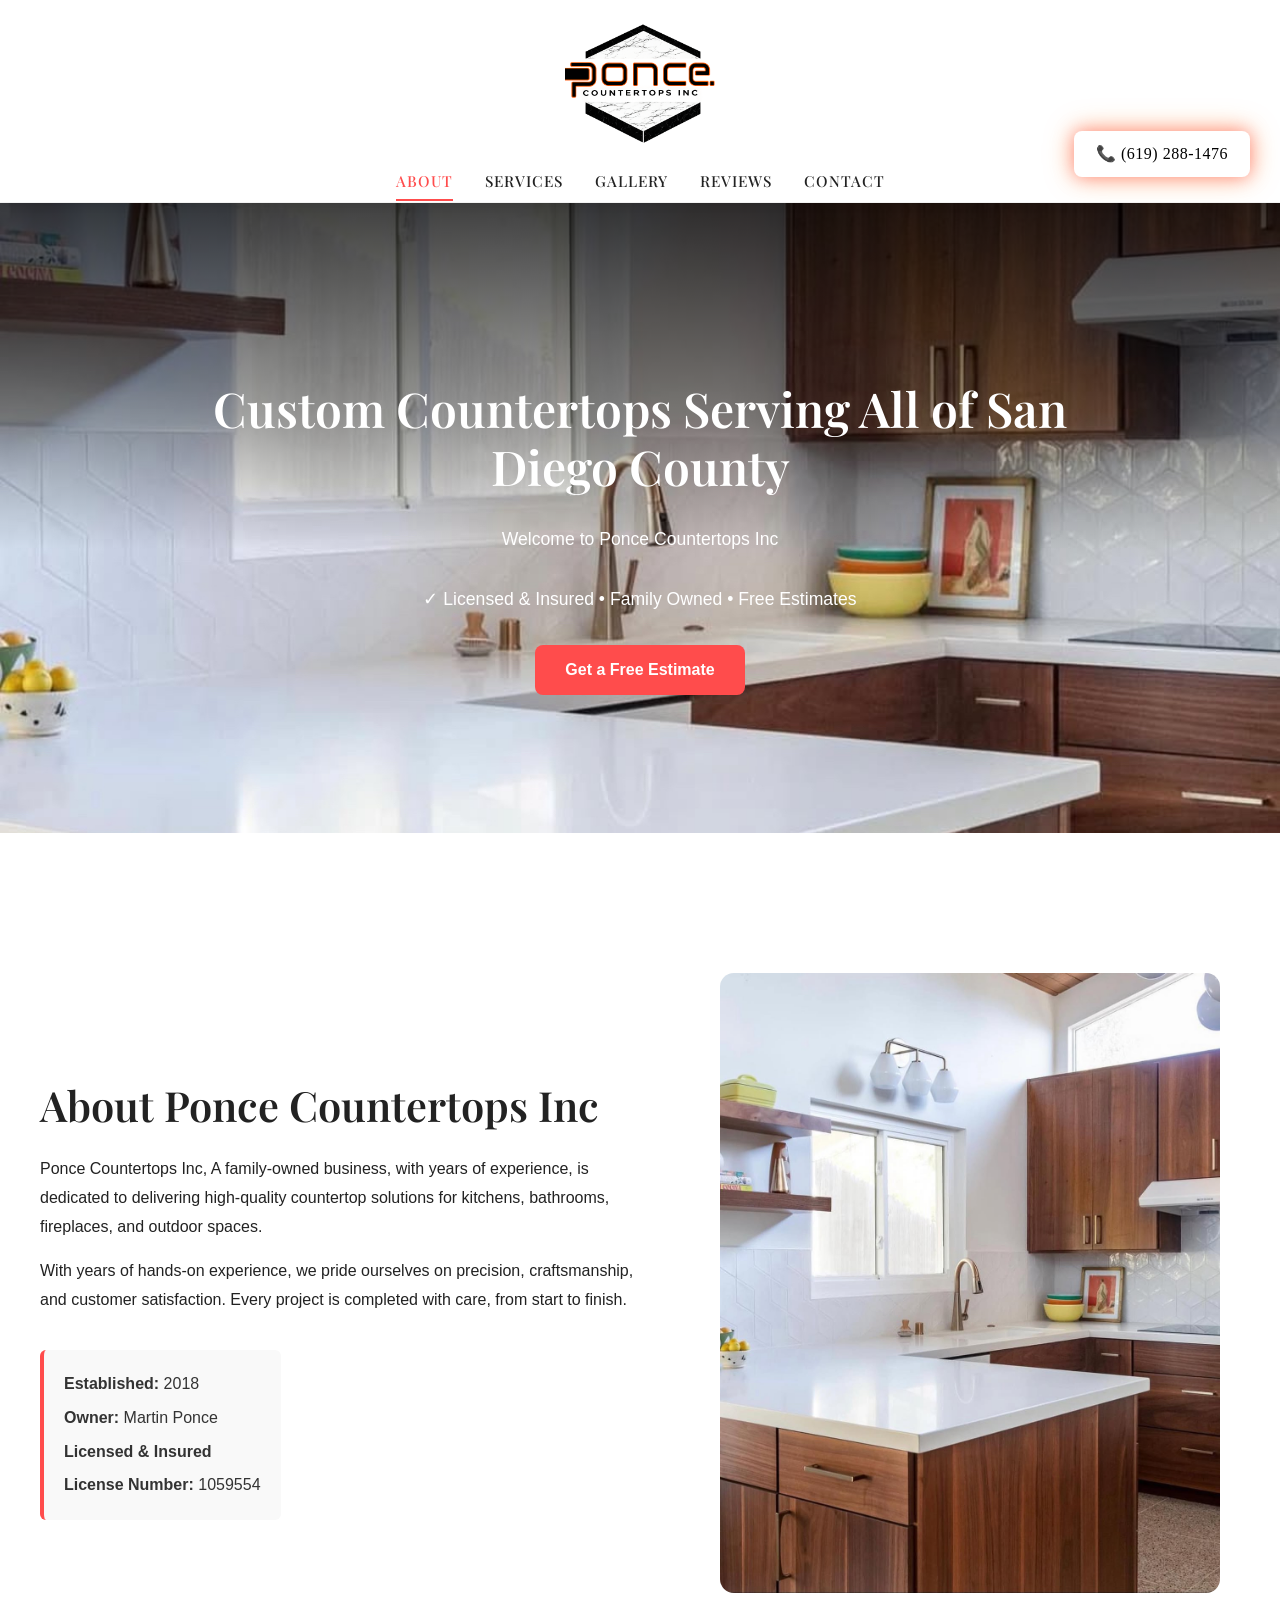
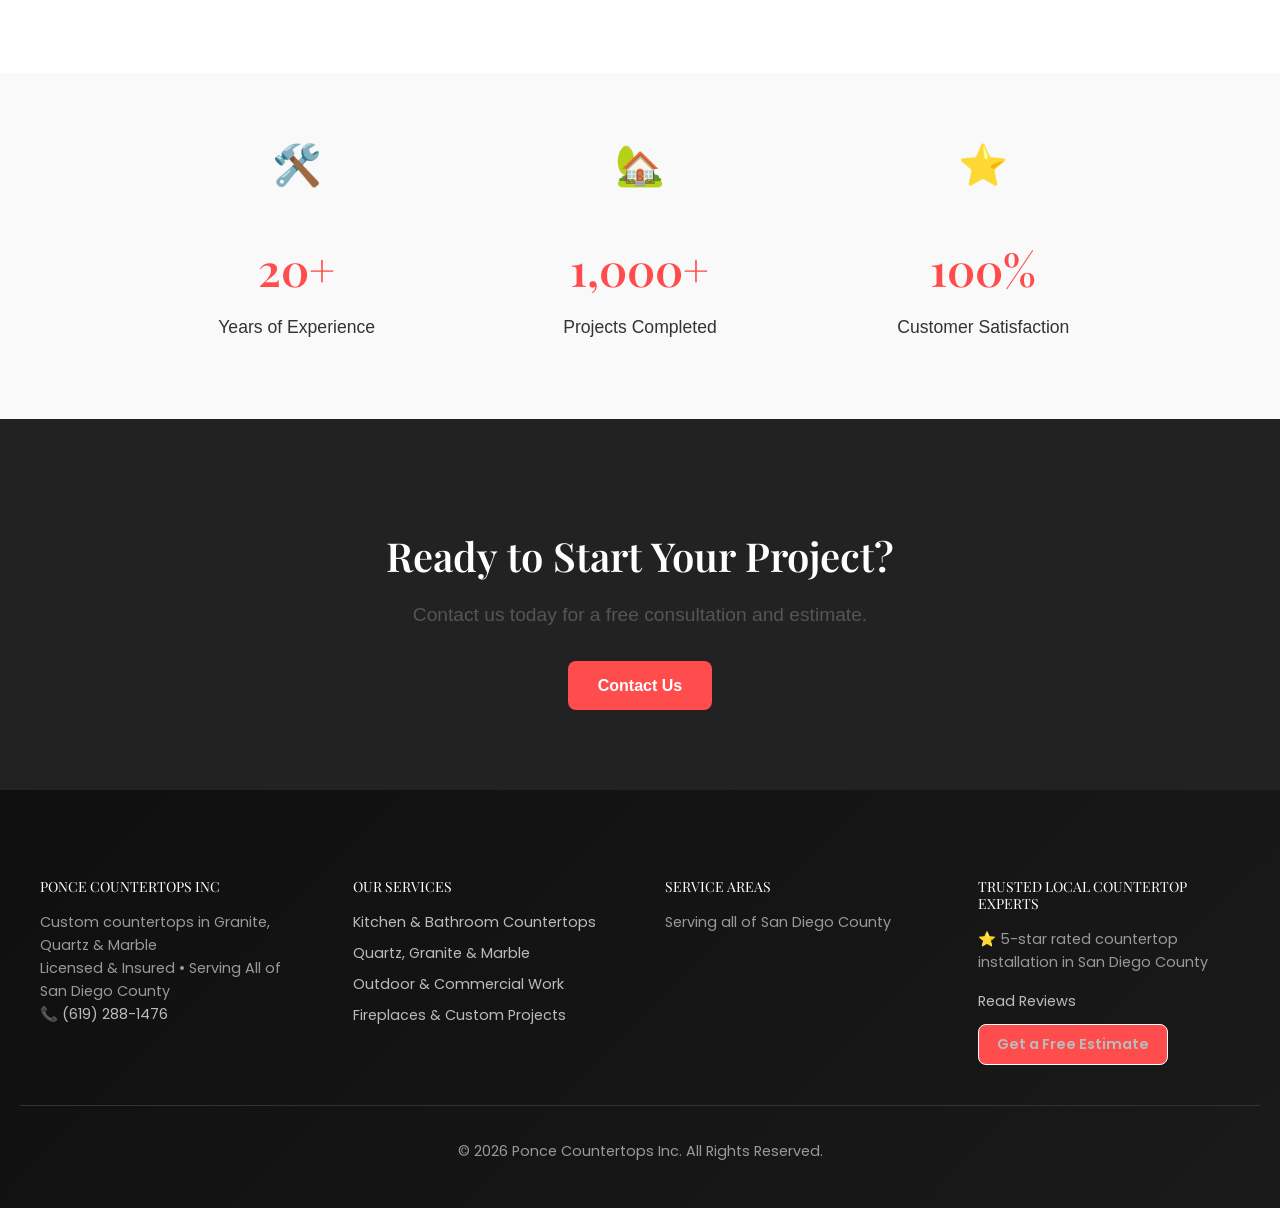
<file: index.html>
<!DOCTYPE html>
<html lang="en">
<head>
    <meta charset="UTF-8">
  <meta name="viewport" content="width=device-width, initial-scale=1.0">
    <title>Quartz,Granite,Porcelain,Quartzite and Marble Countertops in San Diego County | Ponce Countertops Inc</title>
<link rel="preload" as="image" href="images/background.jpg">
    <link rel="preconnect" href="https://fonts.googleapis.com">
<link rel="preconnect" href="https://fonts.gstatic.com" crossorigin>
<link href="https://fonts.googleapis.com/css2?family=Playfair+Display:wght@400;500;600;700&display=swap" rel="stylesheet">
<meta name="description" content="Custom countertops for kitchens, bathrooms, fireplaces, and outdoor spaces serving all of San Diego County. Free estimates and expert installation." />
<meta name="robots" content="index, follow">
<meta name="author" content="Ponce Countertops Inc">


  <link href="https://fonts.googleapis.com/css2?family=Poppins:wght@400;500;600&display=swap" rel="stylesheet">

<link rel="icon" href="/favicon.png" type="image/png">
<!--graph tags for how link will apear when shared-->
<meta property="og:title" content="Ponce Countertops Inc | San Diego Countertop Experts">
<meta property="og:description" content="Custom quartz, granite, marble countertop fabrication and installation in San Diego County. Free estimates available.">
<meta property="og:image" content="https://poncecountertopsinc.com/images/background.jpg">
<meta property="og:url" content="https://poncecountertopsinc.com/">
<meta property="og:type" content="website">

<!-- canonical-->
<link rel="canonical" href="https://poncecountertopsinc.com/">

<!-- schema-->

<script type = "application/ld+json">
  {
    "@context":"https://schema.org",
    "@type":["HomeAndConstructionBusiness","LocalBusiness"],
    "name":"Ponce Countertops Inc",
    "description":"Ponce Countertops Inc specializes in custom countertop fabrication and installation in San Diego County, offering quartz, granite, marble, quartzite, and porcelain for residential and commercial projects.",
    "url":"https://poncecountertopsinc.com/",
    "logo":"https://poncecountertopsinc.com/images/Logo.png",
    "image":"https://poncecountertopsinc.com/images/background.jpg",
    "telephone":"+1-619-288-1476",
    "sameAs":[
      "https://www.yelp.com/biz/ponce-countertops-el-cajon-2",
      "https://www.instagram.com/poncecountertops/",
      "https://www.facebook.com/p/PONCE-Countertops-INC-100063141944581/"
],
    "address":{
      "@type":"PostalAddress",
      "streetAddress": "478 Vernon Way",
      "addressLocality":"San Diego",
      "addressRegion":"CA",
      "postalCode": "92020",
      "addressCountry":"US"
     },
  "geo":{
    "@type": "GeoCoordinates",
    "latitude": 32.81350627855956,
    "longitude": -116.96698567757818
  },

  "areaServed": [
    {
      "@type": "AdministrativeArea",
      "name": "San Diego County"
    },

    {
      "@type": "City",
      "name": "San Diego"
    },
    {
      "@type": "City",
      "name": "Chula Vista"
    },
    {
      "@type": "City",
      "name": "El Cajon"
    },
    {
      "@type": "City",
      "name": "Carlsbad"
    },
    {
      "@type": "City",
      "name": "Escondido"
    },
    {
      "@type": "City",
      "name": "Oceanside"
    },
    {
      "@type": "City",
      "name": "Vista"
    },
    {
      "@type": "City",
      "name": "San Marcos"
    },
    {
      "@type": "City",
      "name": "Encinitas"
    },
    {
      "@type": "City",
      "name": "Poway"
    },
    {
      "@type": "City",
      "name": "Santee"
    },
    {
      "@type": "City",
      "name": "La Mesa"
    },
    {
      "@type": "City",
      "name": "Spring Valley"
    },
    {
      "@type": "City",
      "name": "Fallbrook"
    },
    {
      "@type": "City",
      "name": "Ramona"
    },
    {
      "@type": "City",
      "name": "Alpine"
    },
    {
      "@type": "City",
      "name": "Lakeside"
    }
  ],
  "openingHoursSpecification":[
    {
      "@type": "OpeningHoursSpecification","dayOfWeek":
      [
        "Monday",
        "Tuesday",
        "Wednesday",
        "Thursday",
        "Friday"
      ],
      "opens": "07:30",
      "closes": "16:00"
    },
    {
      "@type": "OpeningHoursSpecification",
      "dayOfWeek": "Saturday",
      "opens": "09:00",
      "closes": "14:00"
    }
  ],
  "hasOfferCatalog":{
    "@type": "OfferCatalog",
    "name": "Countertop Services",
    "itemListElement": [
      {
        "@type": "Offer",
        "itemOffered": {
          "@type": "Service",
          "name": "Countertop Fabrication",
          "description": "custom cutting, edging,and polishing of quartz, quartzite, marble, granite and porcelain slabs."
        }
      },
      {
        "@type": "Offer",
        "itemOffered": {
          "@type": "Service",
          "name": "Countertop Installation",
          "description":" Professional templating, delivery seamless joint matching, and secure installation"
        }
      },
      {
        "@type": "Offer",
        "itemOffered": {
          "@type": "Service",
          "name": "Quartz Countertops"
        }
      },
      {
        "@type": "Offer",
        "itemOffered": {
          "@type": "Service",
          "name": "Quartzite Countertops"
        }
      },
      {
        "@type": "Offer",
        "itemOffered": {
          "@type": "Service",
          "name": "Porcelain Countertops"
        }
      },
      {
        "@type": "Offer",
        "itemOffered": {
          "@type": "Service",
          "name": "Granite Countertops"
        }
      },
      {
        "@type": "Offer",
        "itemOffered": {
          "@type": "Service",
          "name": "Marble Countertops"
        }
      }
    ]
  }

}
  

</script>

<link rel="stylesheet" href="css/style.css">

</head>

<body>

    <nav class="navbar">
        <div class ="nav-container">
            <!--logo -->
            <a href = "index.html" class = "logo">
<img src="images/Logo.png" alt="Ponce Countertops Logo" loading="lazy">            </a>
            
            <!--right side, links and call btn-->
            <div class = "nav-right">

                <ul class = "nav-links">
                    <li><a class="active" href="index.html"> About </a></li>
                    <li><a href = "services.html"> Services </a></li>

                 <li class = "dropdown">
                    <a href = "gallery.html"> Gallery  </a>
                    <ul class = "dropdown-menu">
                        <li><a href="gallery.html#kitchens" >Kitchens </a> </li>
                        <li><a href="gallery.html#bathrooms" >Bathrooms </a> </li>
                        <li><a href="gallery.html#fireplaces" >Fireplaces </a> </li>
                        <li><a href="gallery.html#outdoors" > Outdoors </a> </li>
                    </ul>
                 </li>

                 <li><a href="reviews.html" >Reviews </a> </li>
                 <li><a href="contact.html" class="nav-btn">Contact</a></li>

                 
                </ul>

        

        </div>
                <a href = "tel:+16192881476" class ="call-btn">
                    📞 (619) 288-1476
                  </a>
                <button class="menu-toggle" aria-label="Toggle Menu">☰</button>

        
        <!--mobile toggle menu-->
        </div>
    </nav>

    
    
    

    
    
    <!-- HERO Section, what will make clients choose you, custom the button in css file .hero-btn -->
    <section class = "hero hero-home" style="background-image:url('images/background.jpg');">
     <div class="hero-content fade-in">
        <h1> 
            Custom Countertops Serving All of San Diego County
        </h1>
        <p>Welcome to Ponce Countertops Inc </p>
        <p class = "trust-badge"> ✓ Licensed & Insured • Family Owned • Free Estimates</p>
        <a href = "contact.html" class ="btn"> Get a Free Estimate</a>
      </div>    
    </section>

    <!--About section -->
    <section class ="about-section fade-in">
        <div class ="about-container">
            <div class ="about-text">
                <h2>About Ponce Countertops Inc</h2>
                <p>
                    Ponce Countertops Inc, A family-owned business, with years of experience, is dedicated to delivering high-quality countertop solutions for kitchens, bathrooms, fireplaces, and outdoor spaces.
                </p>
                <p>
                    With years of hands-on experience, we pride ourselves on precision,
                    craftsmanship, and customer satisfaction. Every project is completed
                    with care, from start to finish.
                </p>

                <div class ="about-info">
                    <p><strong>Established:</strong> 2018</p>
                    <p><strong>Owner:</strong> Martin Ponce</p>
                    <p><strong>Licensed & Insured </strong></p>
                    <p><strong>License Number:</strong> 1059554</p>
                </div>
            </div>

            <div class="about-image">
                <img src="images/background.jpg" alt="Ponce Countertops craftsmanship" loading="lazy">
            </div>
        </div>
    </section>

    <section class="stats-section fade-in">
  <div class="stats-container">
    
    <div class="stat">
        <span class="stat-icon">🛠️</span>
      <h3>20+</h3>
      <p>Years of Experience</p>
    </div>

    <div class="stat">
        <span class="stat-icon">🏡</span>
      <h3>1,000+</h3>
      <p>Projects Completed</p>
    </div>

    <div class="stat">
        <span class="stat-icon">⭐</span>
      <h3>100%</h3>
      <p>Customer Satisfaction</p>
    </div>

  </div>
</section>

    <section class="cta-section fade-in">
  <h2>Ready to Start Your Project?</h2>
  <p>Contact us today for a free consultation and estimate.</p>
  <a href="contact.html" class="btn">Contact Us</a>
</section>


    <script>
    /*document.querySelector(".menu-toggle")
      .addEventListener("click", () => {
        document.querySelector(".nav-links")
          .classList.toggle("open");
      });*/
      const menuToggle = document.querySelector(".menu-toggle");
const navLinks = document.querySelector(".nav-links");

if (menuToggle && navLinks) {
  menuToggle.addEventListener("click", () => {
    navLinks.classList.toggle("open");
  });
}

        const faders = document.querySelectorAll(".fade-in");

  const observer = new IntersectionObserver(entries => {
    entries.forEach(entry => {
      if (entry.isIntersecting) {
        entry.target.classList.add("visible");
      }
    });
  }, { threshold: 0.2 });

  faders.forEach(el => observer.observe(el));

  </script>

    

  <!-- FOOTER START -->
  <footer class="site-footer">
    <div class="footer-container">

      <div class="footer-section">
        <h4>Ponce Countertops Inc</h4>
        <p>
          Custom countertops in Granite, Quartz & Marble<br>
          Licensed & Insured • Serving All of San Diego County<br>
          📞 <a href="tel:+16192881476">(619) 288-1476 </a>
        </p>
      </div>

      <div class="footer-section">
        <h4>Our Services</h4>
        <ul>
          <li><a href="services.html">Kitchen & Bathroom Countertops</a></li>
  <li><a href="services.html">Quartz, Granite & Marble</a></li>
  <li><a href="services.html">Outdoor & Commercial Work</a></li>
  <li><a href="services.html">Fireplaces & Custom Projects</a></li>
        </ul>
      </div>

      <div class="footer-section">
        <h4>Service Areas</h4>
        <p>
          Serving all of San Diego County</p>
          </div>

      <div class="footer-section">
        <h4>Trusted Local Countertop Experts</h4>
        <p>⭐ 5-star rated countertop installation in San Diego County</p>
<a href="reviews.html">Read Reviews</a>
<a href="contact.html" class="footer-btn">Get a Free Estimate</a>

</div>
        
</div>
    <div class="footer-bottom">
      <p>© 2026 Ponce Countertops Inc. All Rights Reserved.</p>
    </div>
  </footer>
  <!-- FOOTER END -->


<div class="mobile-sticky-bar">
  <a href="tel:+16192881476" class="sticky-call">📞 Call</a>
  <a href="contact.html" class="sticky-quote">Free Quote</a>
</div>



</body>
</html>
</file>
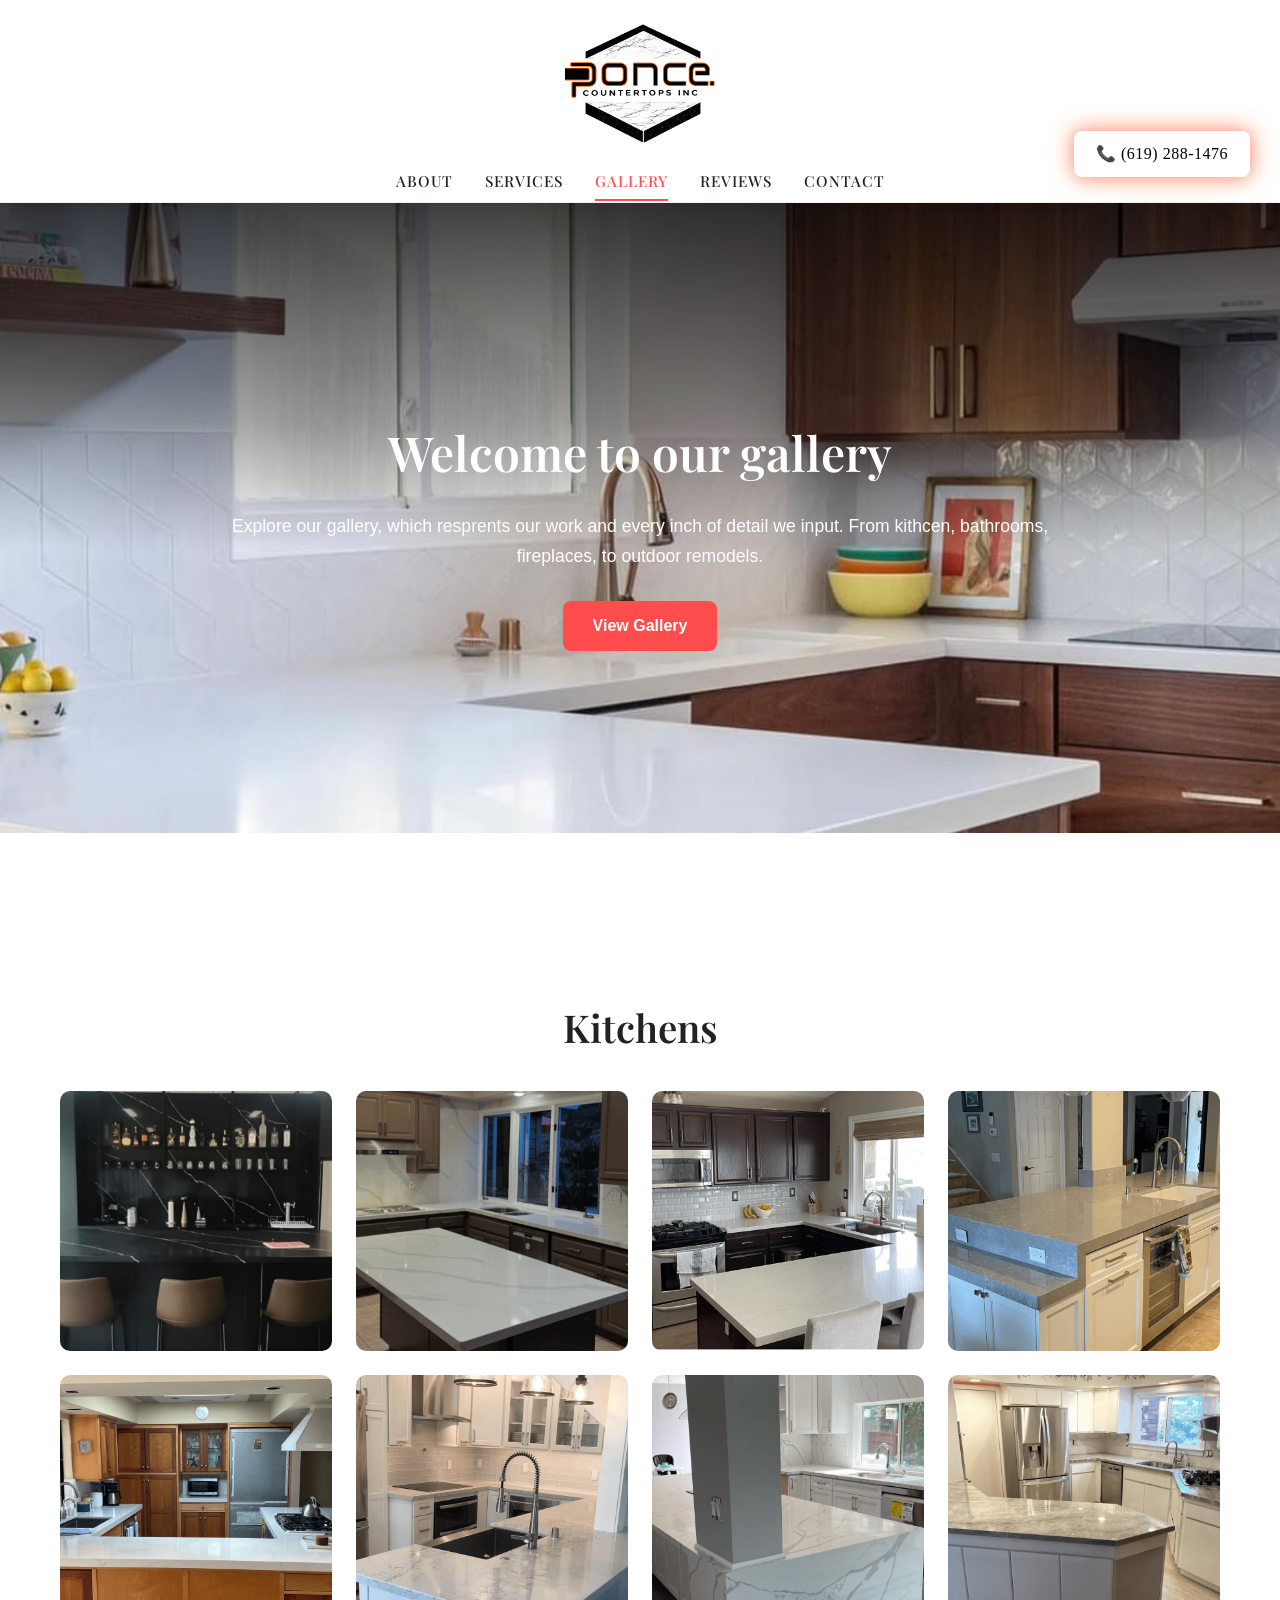
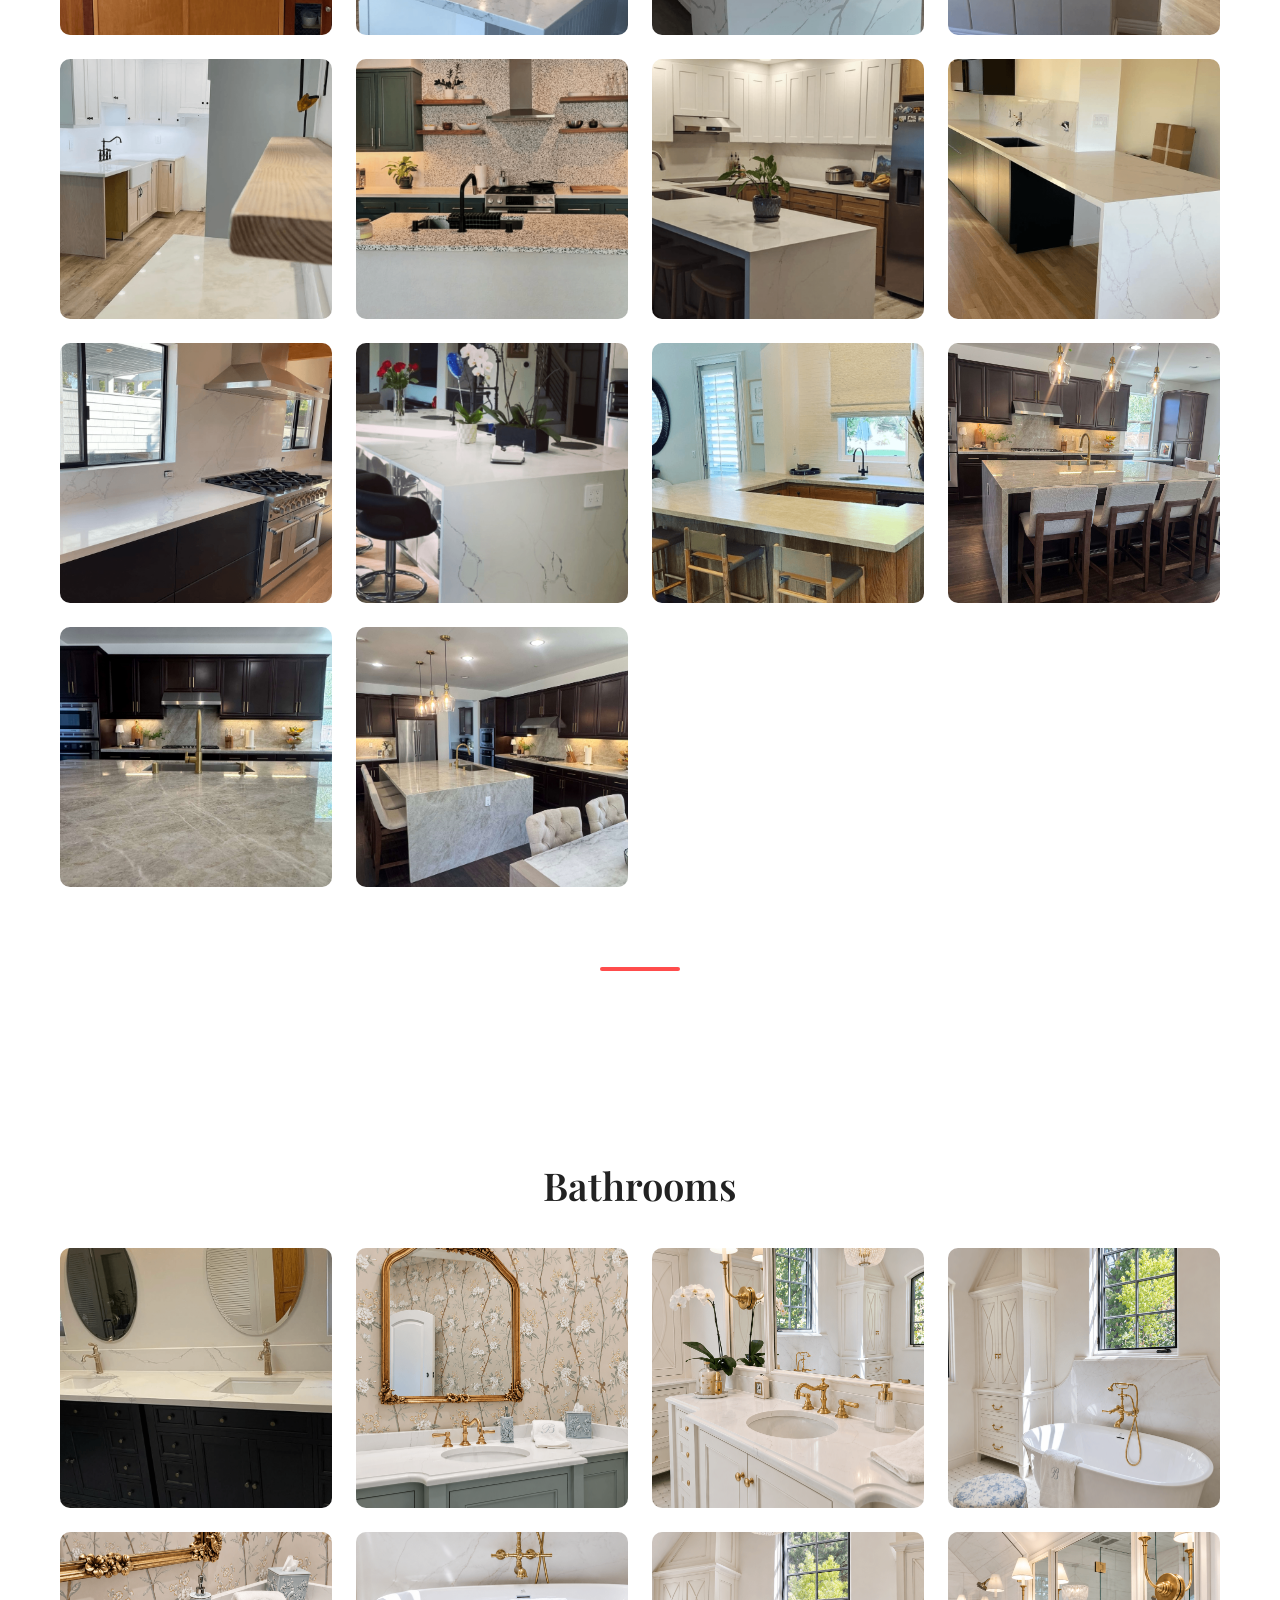
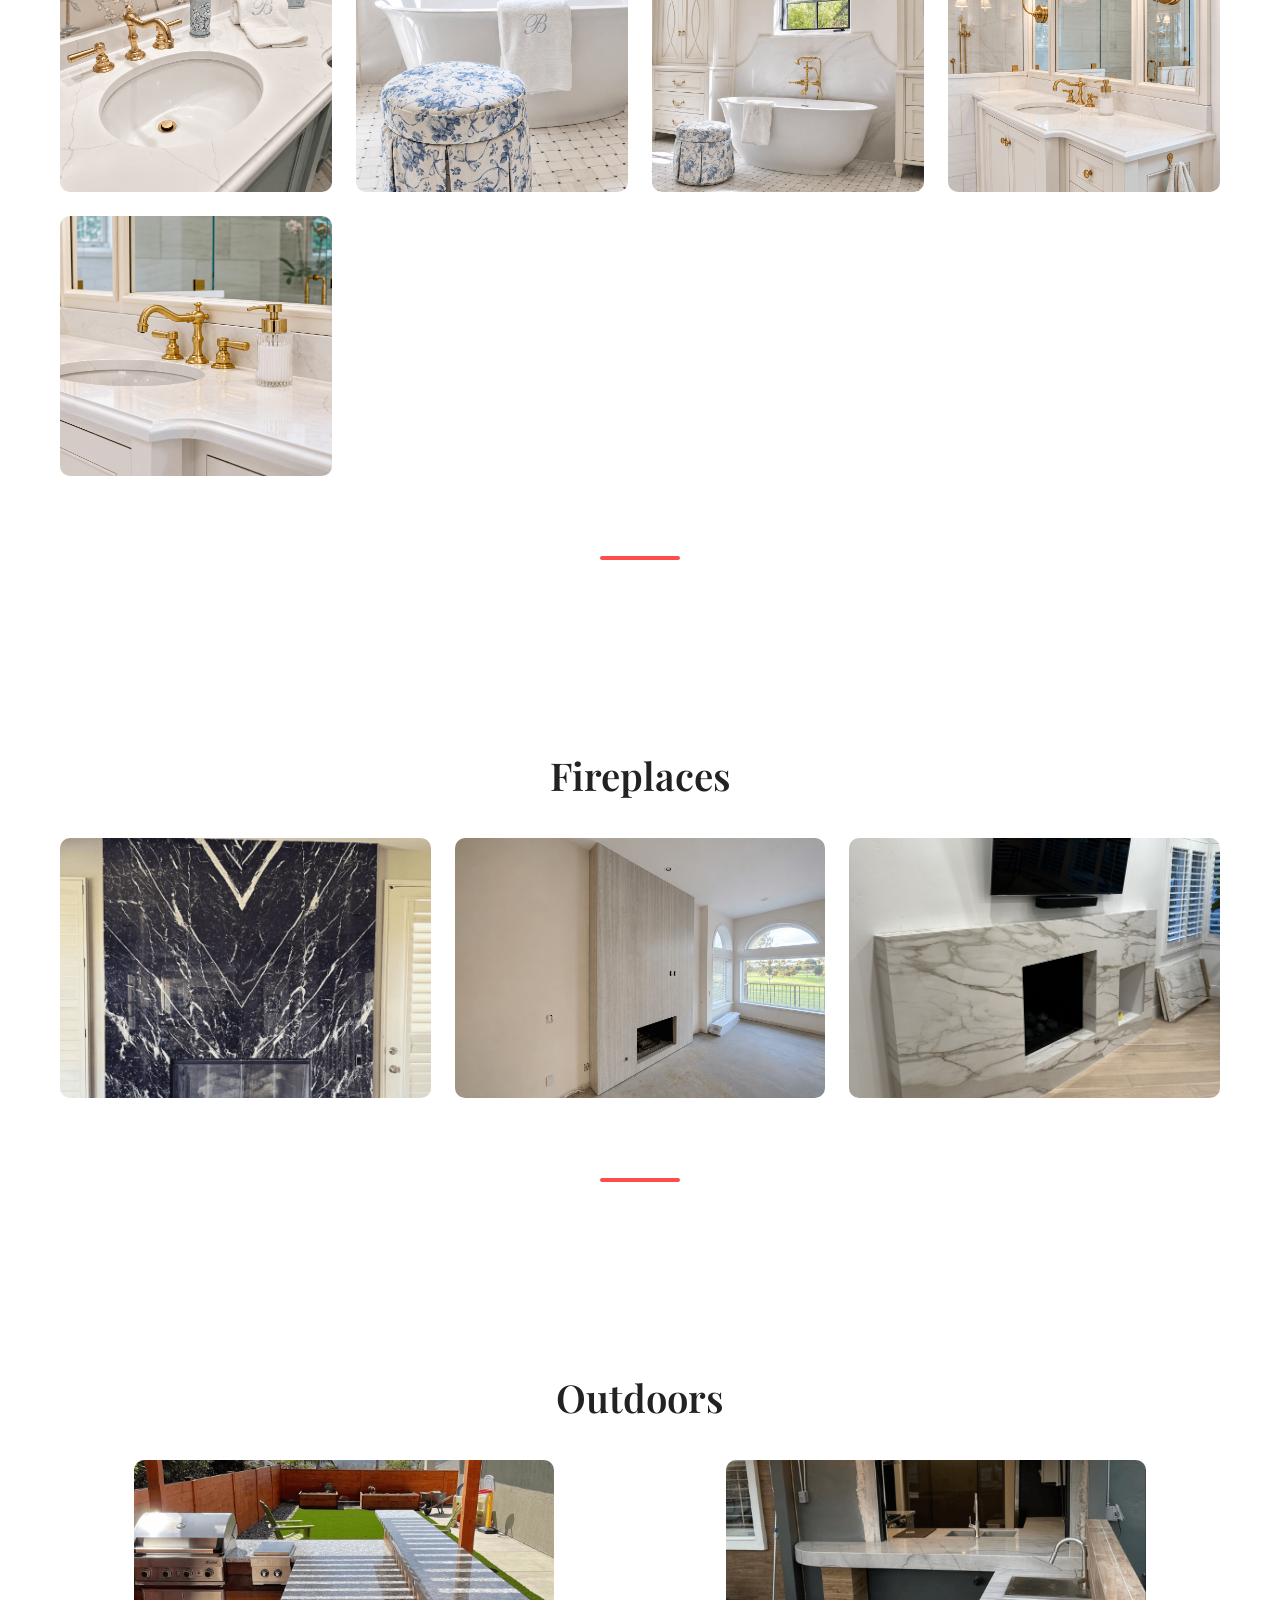
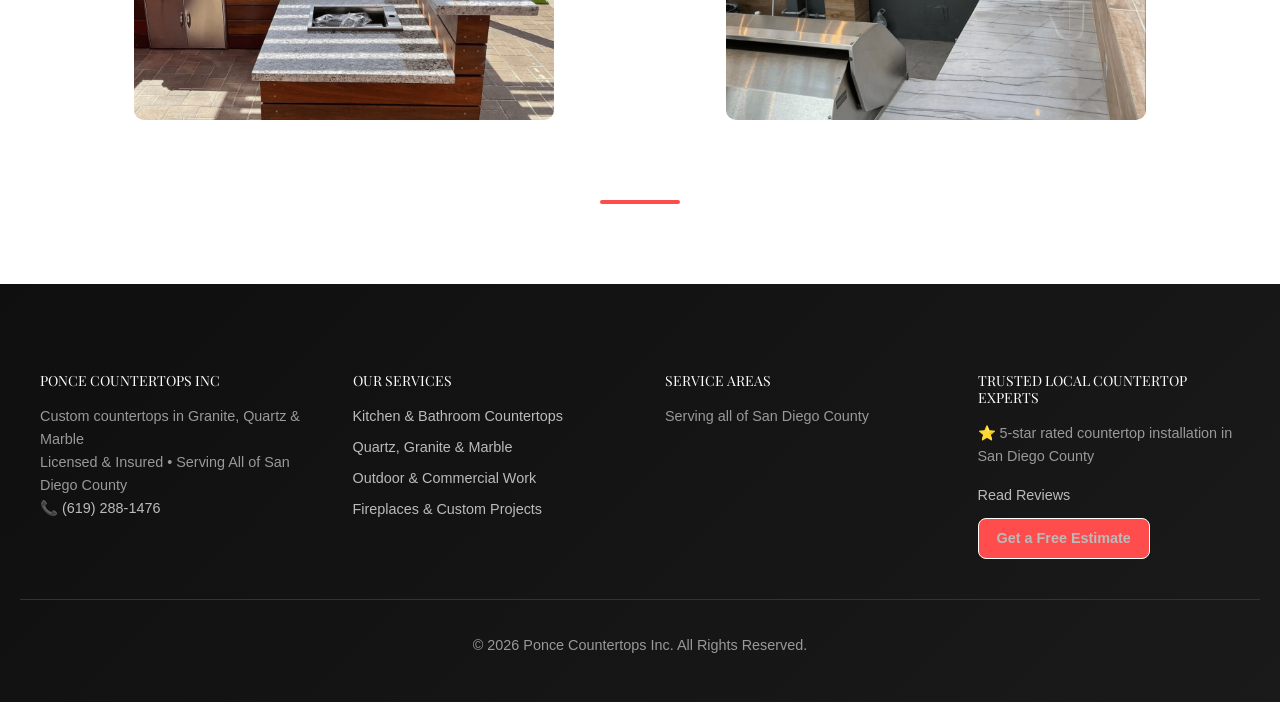
<file: Gallery.html>
<!DOCTYPE html>
<html lang="en">
<head>
    <meta charset="UTF-8">
  <meta name="viewport" content="width=device-width, initial-scale=1.0">
    <title>Countertop Installation Gallery  | Ponce Countertops Inc San Diego County</title>
    <link rel="stylesheet" href="css/style.css">
  
  <link rel="preconnect" href="https://fonts.googleapis.com">
<link rel="preconnect" href="https://fonts.gstatic.com" crossorigin>
<link href="https://fonts.googleapis.com/css2?family=Playfair+Display:wght@400;500;600;700&display=swap" rel="stylesheet">
<link rel="preload" as="image" href="images/background.jpg">
<meta name="description" content="View our completed countertop projects across San Diego County including kitchens, bathrooms, fireplaces, and outdoor spaces." />
<meta name="robots" content="index, follow">
<meta name="author" content="Ponce Countertops Inc">
<link rel="icon" href="/favicon.png" type="image/png">

<!--graph tags for how link will apear when shared -->
<meta property="og:title" content="Ponce Countertops Inc | San Diego Countertop Experts">
<meta property="og:description" content="Custom quartz, granite, marble countertop fabrication and installation in San Diego County. Free estimates available.">
<meta property="og:image" content="https://poncecountertopsinc.com/images/background.jpg">
<meta property="og:url" content="https://poncecountertopsinc.com/">
<meta property="og:type" content="website">

<link rel="canonical" href="https://poncecountertopsinc.com/gallery.html">

</head>

<body>
     
    <nav class="navbar">
        <div class ="nav-container">
      
            <a href="index.html" class="logo">
<img src="images/Logo.png" alt="Ponce Countertops Logo" loading="lazy">    </a>
            
        <div class = "nav-right">
          <ul class = "nav-links">
            <li><a href="index.html"> About </a></li>
            <li><a href = "services.html"> Services </a></li>

            <li class = "dropdown">
                <a class ="active" href = "gallery.html"> Gallery  </a>
                <ul class = "dropdown-menu">
                    <li><a href="gallery.html#kitchens" >Kitchens </a> </li>
                    <li><a href="gallery.html#bathrooms" >Bathrooms </a> </li>
                    <li><a href="gallery.html#fireplaces" >Fireplaces </a> </li>
                    <li><a href="gallery.html#outdoors" > Outdoors </a> </li>
                </ul>
            </li>

            <li><a href="reviews.html" >Reviews </a> </li>
            <li><a href="contact.html" class="nav-btn">Contact</a></li>

            
        </ul>
        

        </div>
        <a href = "tel:+16192881476" class ="call-btn">
                    📞 (619) 288-1476
                  </a>
        <button class="menu-toggle" aria-label="Toggle Menu">☰</button>
        </div>
    </nav>
    
    

    
    <!--header/ different tabs as a list  
    <nav class=""navbar">
    <div class = "logo" > Ponce Countertops</div>
        <u1 class = "navigation links" > 
        <li> <a href = "#About">About</a></li>
        <li> <a href = "#Services">Services</a></li>
        <li> <a href = "#Gallery">Gallery</a></li>
        <li> <a href = "#Reviews">Reviews</a></li>
        <li> <a href = "#Contact us">Contact </a></li>

        </u1>
    </nav> -->
    <!-- HERO Section, what will make clients choose you, custom the button in css file .hero-btn -->
    <!--<section class = "hero fade-in">
    <h1> Welcome to Our Gallery</h1>
    <p>Explore our gallery, who resprent our work and every inch of detail we input. From kithcen, bathrooms, fireplaces, to outdoor remodels. </p>
    <a href = "gallery.html" class ="btn"> View Gallery</a>
        </section> -->
        
<!--HERO section-->
    <section class=" hero hero-gallery" style="background-image: url('images/background.jpg')">
  <div class="hero-overlay">
    <div class="hero-content fade-in">
      <h1>Welcome to our gallery</h1>
      <p>Explore our gallery, which resprents our work and every inch of detail we input. From kithcen, bathrooms, fireplaces, to outdoor remodels.</p>
      
      <!--naturally scroll down -->

      <a href="#kitchens" class="btn">View Gallery</a>
    </div>
  </div>
</section>
<!--gallery sections-->
    <section id="kitchens" class="gallery-section">
  <h2>Kitchens</h2>
  <div class="gallery-grid">
                    <img src="images/kitchen1.png" alt="Quartz kictchen island with waterfalls" loading="lazy" class="lightbox-img">

              <img src="images/kitchen2.png" alt="Quartz kitchen countertops with full high backsplash" loading="lazy" class="lightbox-img">
            <img src="images/kitchen3.png" alt="Quartz kitchen countertops" class="lightbox-img">
            <img src="images/kitchen4.png" alt="Grey Quartz kitchen countertops" loading="lazy" class="lightbox-img">
            <img src="images/kitchen5.png" alt="Quartz kitchen countertops" loading="lazy" class="lightbox-img">
            <img src="images/kitchen6.png" alt="Quartz kitchen countertops"  loading="lazy" class="lightbox-img">
            <img src="images/kitchen7.png" alt="Quartz kitchen countertops" loading="lazy" class="lightbox-img">
            <img src="images/kitchen8.png" alt="Quartzite kitchen countertops" loading="lazy" class="lightbox-img">
            <img src="images/kitchen9.png" alt="Quartz kitchen countertops" loading="lazy" class="lightbox-img">
            <img src="images/kitchen10.png" alt="Granite kitchen countertops" loading="lazy" class="lightbox-img">
            <img src="images/kitchen11.png" alt="Quartz kitchen countertops" loading="lazy" class="lightbox-img">
            <img src="images/kitchen12.png" alt="Quartz kitchen countertops" loading="lazy" class="lightbox-img">
            <img src="images/kitchen13.png" alt="Quartz kitchen countertops" loading="lazy" class="lightbox-img">
            <img src="images/kitchen14.png" alt="Quartz kitchen countertops" loading="lazy" class="lightbox-img">
            <img src="images/kitchen15.png" alt="Quartzite kitchen modern countertops" loading="lazy" class="lightbox-img">
            <img src="images/kitchen16.png" alt="Quartzite kitchen modern countertops" loading="lazy" class="lightbox-img">
            <img src="images/kitchen17.png" alt="Quartzite kitchen modern countertops" loading="lazy" class="lightbox-img">
            <img src="images/kitchen18.png" alt="Quartzite kitchen modern countertops" loading="lazy" class="lightbox-img">

  </div>
</section>

<section id="bathrooms" class="gallery-section">
  <h2>Bathrooms</h2>
  <div class="gallery-grid">
    <!-- bathroom images -->
    <img src="images/bathroom1.png" alt="Quartz dual sink bathroom vanity" loading="lazy" class="lightbox-img">
    <img src="images/bathroom2.PNG" alt="Quartz bathroom vanity" loading="lazy" class="lightbox-img">
    <img src="images/bathroom3.PNG" alt="Quartz bathrrom vanity" loading="lazy" class="lightbox-img">
    <img src="images/bathroom4.PNG" alt="Quartz pony wall with countertop cap" loading="lazy" class="lightbox-img">
    <img src="images/bathroom5.PNG" alt="Quartz bathroom vanity" loading="lazy" class="lightbox-img">
    <img src="images/bathroom6.PNG" alt="Quartz bathroom vanity" loading="lazy" class="lightbox-img">
    <img src="images/bathroom7.PNG" alt="Quartz bathroom vanity" loading="lazy" class="lightbox-img">
    <img src="images/bathroom8.PNG" alt="Quartz bathroom vanity" loading="lazy" class="lightbox-img">
    <img src="images/bathroom9.PNG" alt="Quartz bathroom vanity" loading="lazy" class="lightbox-img">








  </div>
</section>
    <section id="fireplaces" class="gallery-section">
  <h2>Fireplaces</h2>
  <div class="gallery-grid">
    <!-- fireplace images -->
            <img src="images/fireplace1.png" alt="Quartzite fireplace" loading="lazy" class="lightbox-img">
            <img src="images/fireplace2.png" alt="Porcelain fireplace" loading="lazy" class="lightbox-img">
            <img src="images/fireplace3.jpg" alt="Quartzite fireplace" loading="lazy" class="lightbox-img">

    

  </div>
</section>

<section id="outdoors" class="gallery-section">
  <h2>Outdoors</h2>
  <div class="gallery-grid">
    <!-- outdoor images -->
                 <img src="images/outdoor1.png" alt="Granite outdoor barbecue" loading= "lazy" class="lightbox-img">
                <img src="images/outdoor2.png" alt="Quartzite outdoor barbecue" loading= "lazy" class="lightbox-img">


  </div>
</section>

<div id="lightbox" class="lightbox">
  <span class="lightbox-close">&times;</span>

  <!-- Navigation -->
  <span class="lightbox-prev">&#10094;</span>
  <span class="lightbox-next">&#10095;</span>

  <img class="lightbox-content" id="lightbox-img">
  </div>
    <script>

        const observer = new IntersectionObserver(entries => {
    entries.forEach(entry => {
      if (entry.isIntersecting) {
        entry.target.classList.add("visible");
      }
    });
  }, { threshold: 0.15 });

  document.querySelectorAll(".fade-in").forEach(el => observer.observe(el));
  
  
  const menuToggle = document.querySelector(".menu-toggle");
  const navLinks = document.querySelector(".nav-links");

  if (menuToggle && navLinks) {
    menuToggle.addEventListener("click", () => {
      navLinks.classList.toggle("open");
    });
  }
  document.addEventListener("DOMContentLoaded", () => {

  const lightbox = document.getElementById("lightbox");
  const lightboxImg = document.getElementById("lightbox-img");
  const images = document.querySelectorAll(".gallery-grid img");
  if (!images.length) return;

  const closeBtn = document.querySelector(".lightbox-close");
  const nextBtn = document.querySelector(".lightbox-next");
  const prevBtn = document.querySelector(".lightbox-prev");

  let currentIndex = 0;
  let startX = 0;

   function showLightbox(index) {
    currentIndex = index;
    lightboxImg.src = images[currentIndex].src;
    lightbox.classList.add("show");
    lightboxImg.classList.remove("zoomed");
  }

  images.forEach((img, index) => {
    img.addEventListener("click", () => showLightbox(index));
  });

  function showNext() {
    currentIndex = (currentIndex + 1) % images.length;
    lightboxImg.src = images[currentIndex].src;
    lightboxImg.classList.remove("zoomed");
  }

  function showPrev() {
    currentIndex = (currentIndex - 1 + images.length) % images.length;
    lightboxImg.src = images[currentIndex].src;
    lightboxImg.classList.remove("zoomed");
  }

  nextBtn.addEventListener("click", showNext);
  prevBtn.addEventListener("click", showPrev);

  closeBtn.addEventListener("click", () => {
    lightbox.classList.remove("show");
    lightboxImg.classList.remove("zoomed");
  });

  lightbox.addEventListener("click", (e) => {
    if (e.target === lightbox) {
      lightbox.classList.remove("show");
      lightboxImg.classList.remove("zoomed");
    }
  });

  /* Keyboard controls */
  document.addEventListener("keydown", (e) => {
    if (!lightbox.classList.contains("show")) return;

    if (e.key === "Escape") lightbox.classList.remove("show");
    if (e.key === "ArrowRight") showNext();
    if (e.key === "ArrowLeft") showPrev();
  });

lightboxImg.addEventListener("click", () => {
    lightboxImg.classList.toggle("zoomed");
  
});
  /* Mobile swipe support */
  lightboxImg.addEventListener("touchstart", (e) => {
    startX = e.touches[0].clientX;
  });

  lightboxImg.addEventListener("touchend", (e) => {
    const endX = e.changedTouches[0].clientX;
    const diff = startX - endX;

    if (diff > 50) showNext();
    if (diff < -50) showPrev();
  });

  });

  /* Zoom on click */
  

 
</script>


</div>

<!-- FOOTER START -->
  <footer class="site-footer">
    <div class="footer-container">

      <div class="footer-section">
        <h4>Ponce Countertops Inc</h4>
        <p>
          Custom countertops in Granite, Quartz & Marble<br>
          Licensed & Insured • Serving All of San Diego County<br>
          📞 <a href="tel:+16192881476">(619) 288-1476 </a>
        </p>
      </div>

      <div class="footer-section">
        <h4>Our Services</h4>
        <ul>
          <li><a href="services.html">Kitchen & Bathroom Countertops</a></li>
  <li><a href="services.html">Quartz, Granite & Marble</a></li>
  <li><a href="services.html">Outdoor & Commercial Work</a></li>
  <li><a href="services.html">Fireplaces & Custom Projects</a></li>
        </ul>
      </div>

      <div class="footer-section">
        <h4>Service Areas</h4>
        <p>
          Serving all of San Diego County</p>
          </div>

      <div class="footer-section">
        <h4>Trusted Local Countertop Experts</h4>
        <p>⭐ 5-star rated countertop installation in San Diego County</p>
<a href="reviews.html">Read Reviews</a>
<a href="contact.html" class="footer-btn">Get a Free Estimate</a>

</div>
        
</div>
    <div class="footer-bottom">
      <p>© 2026 Ponce Countertops Inc. All Rights Reserved.</p>
    </div>
  </footer>
  <!-- FOOTER END -->




<div class="mobile-sticky-bar">
  <a href="tel:+16192881476" class="sticky-call">📞 Call</a>
  <a href="contact.html" class="sticky-quote">Free Quote</a>
</div>


</body>
</html>
</file>
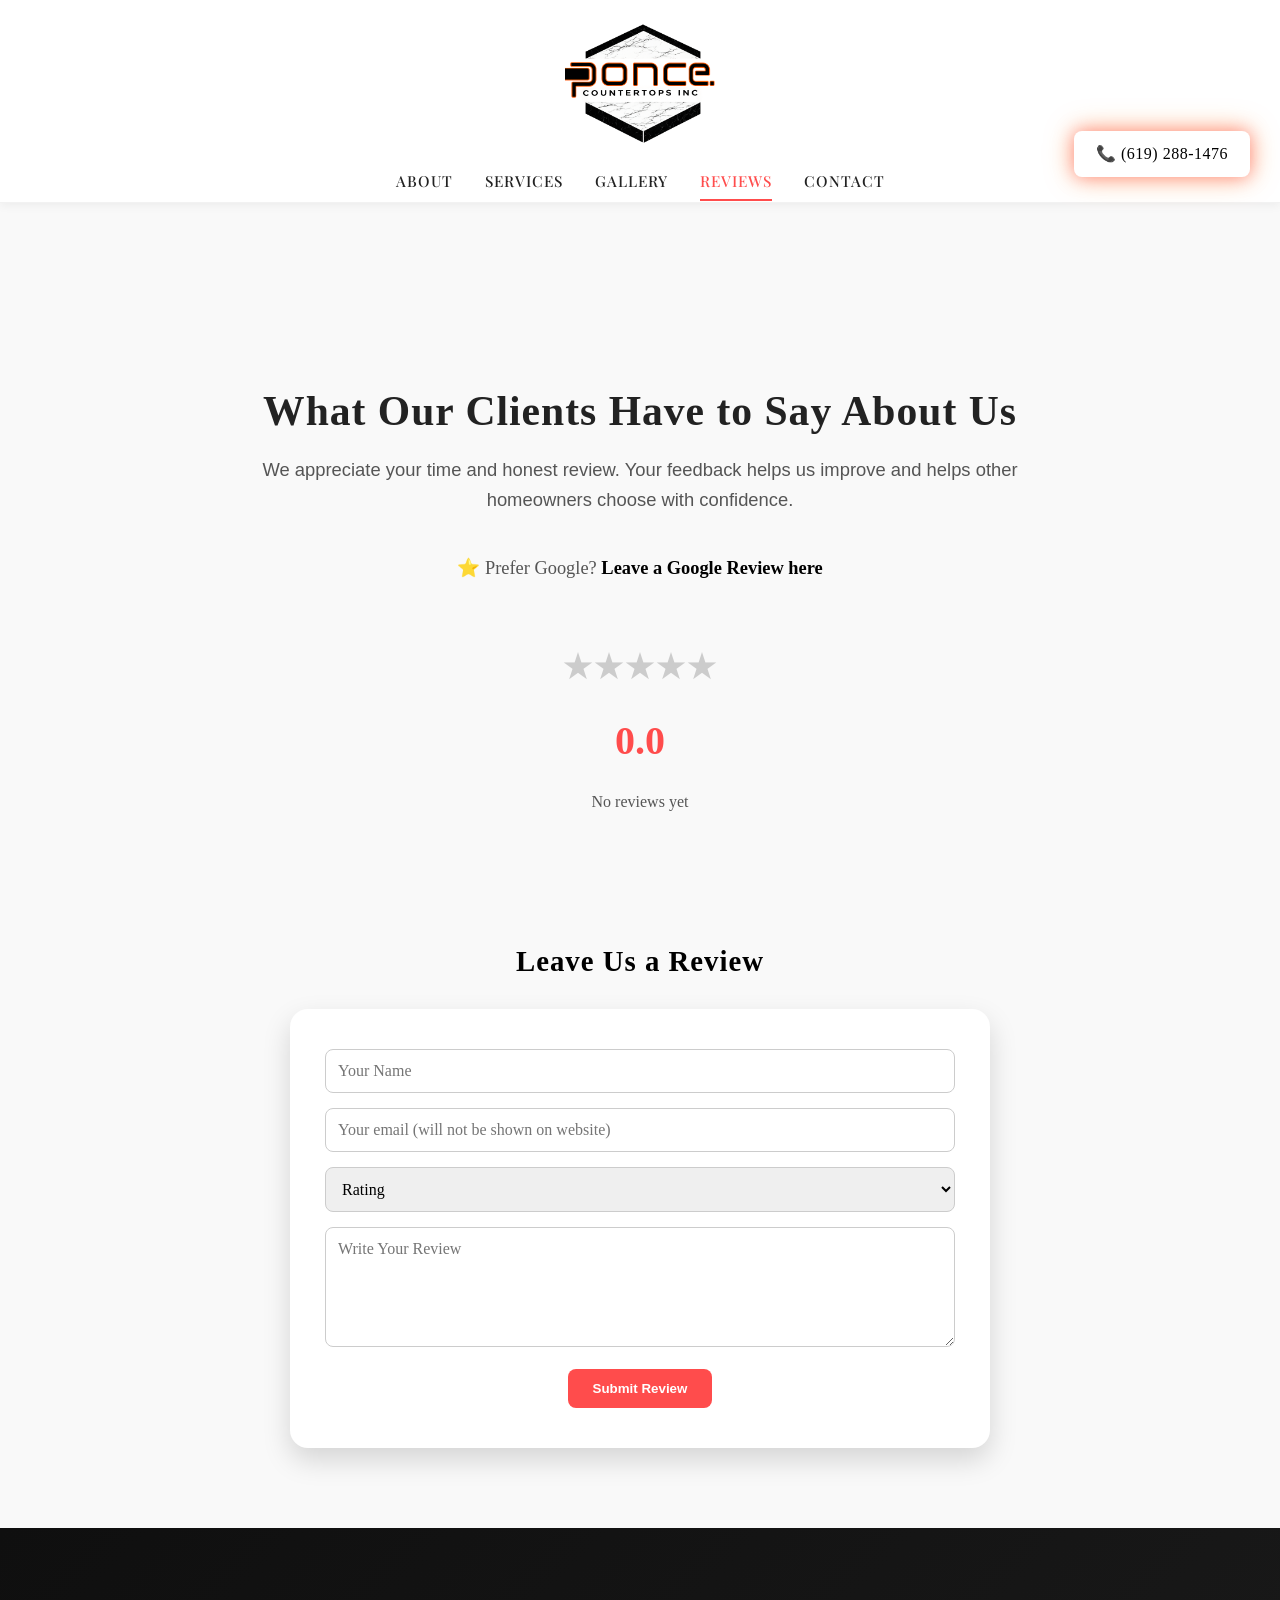
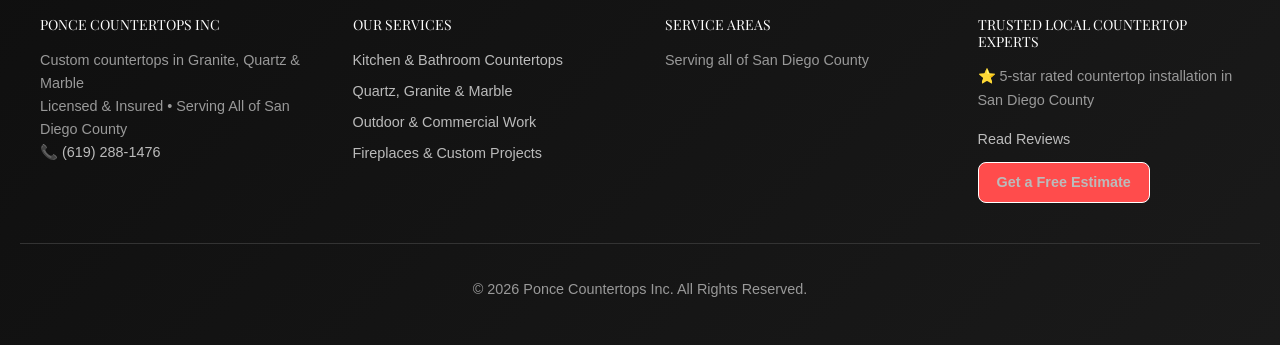
<file: reviews.html>
<!DOCTYPE html>
<html lang="en">
<head>
    <meta charset = "UTF-8">
    <meta name = "viewport" content = "width=device-width, initial-scale = 1.0">
    <title> Customer Reviews | Ponce Countertops Inc San Diego</title>
<meta name="description" content="Read real customer reviews from homeowners across San Diego County who trust Ponce Countertops Inc for quality craftsmanship." />

<link rel="preconnect" href="https://fonts.googleapis.com">
<link rel="preconnect" href="https://fonts.gstatic.com" crossorigin>
<link href="https://fonts.googleapis.com/css2?family=Playfair+Display:wght@400;500;600;700&display=swap" rel="stylesheet">
    <link rel="stylesheet" href="css/style.css"><link rel="preload" as="image" href="images/background.jpg">
<meta name="robots" content="index, follow">
<meta name="author" content="Ponce Countertops Inc">
<link rel="icon" href="/favicon.png" type="image/png">

<!--graph tags for how link will apear when shared-->
<meta property="og:title" content="Ponce Countertops Inc | San Diego Countertop Experts">
<meta property="og:description" content="Custom quartz, granite, marble countertop fabrication and installation in San Diego County. Free estimates available.">
<meta property="og:image" content="https://poncecountertopsinc.com/images/background.jpg">
<meta property="og:url" content="https://poncecountertopsinc.com/">
<meta property="og:type" content="website">

<!--canonical url-->
<link rel="canonical" href="https://poncecountertopsinc.com/reviews.html">

</head>

<body>
    <nav class="navbar">
        <div class ="nav-container">
      
            <a href="/" class="logo">
     <img src="images/Logo.png" alt="Ponce Countertops Logo" loading="lazy"> </a>
        <div class = "nav-right">
          <ul class = "nav-links">
            <li><a  href="index.html"> About </a></li>
            <li><a href = "services.html"> Services </a></li>

            <li class = "dropdown">
                <a href = "gallery.html"> Gallery  </a>
                <ul class = "dropdown-menu">
                    <li><a href="gallery.html#kitchens" >Kitchens </a> </li>
                    <li><a href="gallery.html#bathrooms" >Bathrooms </a> </li>
                    <li><a href="gallery.html#Fireplaces" >Fireplaces </a> </li>
                    <li><a href="gallery.html#outdoors" > Outdoors </a> </li>
                </ul>
            </li>

            <li><a class="active" href="reviews.html" >Reviews </a> </li>
            <li><a href="contact.html" class="nav-btn">Contact</a></li>
            
            
        </ul>

        
        </div>
                  <a href = "tel:+6192881476" class ="call-btn">
                    📞 (619) 288-1476
                  </a>
                  <button class="menu-toggle" aria-label="Toggle Menu">☰</button>

        

    </div>
    </nav>

    
    <section class = "reviews" style="padding-top: 150px;">
        <div class="reviews-container">
        
        <h2 class="reviews-title">What Our Clients Have to Say About Us </h2>
        <p class ="reviews-subtitle">We appreciate your time and honest review. Your feedback helps us improve and helps other homeowners choose with confidence.</p>
        <p class="google-review-link">
  ⭐ Prefer Google? <a href="https://www.google.com/search?rlz=1C1SQJL_enUS1052US1052&sca_esv=e4930b54a8b6c4ed&sxsrf=ANbL-n7xzVSLZgNfVTv3tzhycAuh7EG4VQ:1768599101538&si=AL3DRZEsmMGCryMMFSHJ3StBhOdZ2-6yYkXd_doETEE1OR-qObfzkJSHy0knVkToHEA8KfJJCZMw73hy6rrNfxNe0kOeiN0O5mHxa9q3AeCQy2txHKRQLlNB0c2xcKETXCr8wexzJNi6gyrEjN-T9JWoUysZt6UA3w%3D%3D&q=Ponce+Countertops+Inc+Reviews&sa=X&ved=2ahUKEwi44smJgZGSAxVKke4BHVk3F0IQ0bkNegQIHBAD&cshid=1768599253877506&biw=1366&bih=641&dpr=1&aic=0" target="_blank">Leave a Google Review here</a>
</p>
        <div class="average-rating">
            <div class="avg-stars">
                <div class="stars-outer">
            <div class="stars-inner"></div>
        </div>
    </div>
    <div class="avg-number">0.0</div>
    <p id="reviewsText">No reviews yet</p>
</div>
        <div id = "approvedReviews" class = "reviews-list"></div>
        
        
        <!--tittle for form-->
        <h2 class="leave-review-title">Leave Us a Review</h2>
        
        <form class="review-form"  id="reviewForm" >
            <input type="text" name="website" style="display:none"><!--honeypot-->
            
            <input type ="text" name= "name" placeholder="Your Name" required>
            <input type="email" name="email" placeholder ="Your email (will not be shown on website) " required>

            <select name="rating" required>
                <option value="">Rating</option>
                <option value="5">★★★★★</option>
                <option value="4">★★★★☆</option>
                <option value="3">★★★☆☆</option>
                <option value="2">★★☆☆☆</option>
                <option value="1">★☆☆☆☆</option>
            </select>

            <textarea name ="comment" placeholder = "Write Your Review" required></textarea>
            <button type="submit" class="btn">Submit Review</button>
        </form>
        <p id="reviewSuccess" style="display:none; margin-top:20px; color:orange;">
            Thank you, We appreciate your feedback! Your review was submitted an is pending approval
        </p>
        </div>
    </section>
    
<script>
const form = document.getElementById("reviewForm");
const successMessage = document.getElementById("reviewSuccess");
const approvedReviewsContainer = document.getElementById("approvedReviews");

// Function to display each review as a card
function displayReviews(reviews) {
  approvedReviewsContainer.innerHTML = ""; // clear previous
  reviews.forEach(review => {
    const card = document.createElement("div");
    card.className = "service-card"; // use fancy card style
    card.innerHTML = `
      <h3>${review.name}</h3>
      <div class="stars-outer" style="font-size:1.2rem;">
        <div class="stars-inner"></div>
      </div>
      <p style="margin-top:10px;">${review.message}</p>
    `;
    // set stars
    const starsInner = card.querySelector(".stars-inner");
    const starPercentage = (review.rating / 5) * 100;
    starsInner.style.width = `${starPercentage}%`;

    approvedReviewsContainer.appendChild(card);
  });
}

// Function to update the average rating at the top
function updateAverageRating(reviews) {
  const avgNumberEl = document.querySelector(".average-rating .avg-number");
  const starsInner = document.querySelector(".average-rating .stars-inner");
  const reviewsText = document.getElementById("reviewsText");

  if (!reviews || reviews.length === 0) {
    avgNumberEl.textContent = "0.0";
    starsInner.style.width = "0%";
    reviewsText.textContent = "No reviews yet";
    return;
  }

  let total = 0;
  reviews.forEach(r => total += r.rating);
  const avg = total / reviews.length;

  avgNumberEl.textContent = avg.toFixed(1);
  reviewsText.textContent = `Based on ${reviews.length} review${reviews.length > 1 ? 's' : ''}`;

  const starPercentage = (avg / 5) * 100;
  starsInner.style.width = `${starPercentage}%`;
}

// Function to fetch approved reviews from backend
async function loadApprovedReviews() {
  try {
    const response = await fetch("https://ponce-backend.onrender.com/api/reviews/approved");
    const reviews = await response.json();
    displayReviews(reviews);
    updateAverageRating(reviews);
  } catch (err) {
    console.error("Failed to load approved reviews:", err);
  }
}

// Initial load
loadApprovedReviews();

// Form submission
form.addEventListener("submit", async function (e) {
  e.preventDefault();

  const submitBtn = form.querySelector('button[type="submit"]');
  //will prevent double clicking and spam of reviews
  submitBtn.disabled = true;
  submitBtn.textContent = "⏳ Submitting...";

  const data = {
    name: form.name.value,
    email: form.email.value,
    rating: Number(form.rating.value),
    message: form.comment.value
  };

  try {
    const response = await fetch("https://ponce-backend.onrender.com/api/reviews", {
      method: "POST",
      headers: {
        "Content-Type": "application/json"
      },
      body: JSON.stringify(data)
    });

    if (!response.ok) {
  throw new Error("Failed to load reviews");
    }
    const result = await response.json();

    if (!response.ok) {
      throw new Error(result.error || "Unknown error");
    }

    form.reset();
    submitBtn.textContent = "✓ Submitted";
    setTimeout(() =>{
      form.style.display="none";
      successMessage.style.display = "block";
    },800);
   

    // Reload approved reviews to update average rating (optional)
    loadApprovedReviews();

  } catch (err) {
    console.error("❌ Review submit failed:", err.message);
    
    submitBtn.disabled = false;
    submitBtn.textContent = "Submit Review";

    alert("❌ Failed to submit review: " + err.message);
  }
});

// Mobile nav toggle
const menuToggle = document.querySelector(".menu-toggle");
const navLinks = document.querySelector(".nav-links");

if (menuToggle && navLinks) {
  menuToggle.addEventListener("click", () => {
    navLinks.classList.toggle("open");
  });
}
</script>


<!-- FOOTER START -->
  <footer class="site-footer">
    <div class="footer-container">

      <div class="footer-section">
        <h4>Ponce Countertops Inc</h4>
        <p>
          Custom countertops in Granite, Quartz & Marble<br>
          Licensed & Insured • Serving All of San Diego County<br>
          📞 <a href="tel:+16192881476">(619) 288-1476 </a>
        </p>
      </div>

      <div class="footer-section">
        <h4>Our Services</h4>
        <ul>
          <li><a href="services.html">Kitchen & Bathroom Countertops</a></li>
  <li><a href="services.html">Quartz, Granite & Marble</a></li>
  <li><a href="services.html">Outdoor & Commercial Work</a></li>
  <li><a href="services.html">Fireplaces & Custom Projects</a></li>
        </ul>
      </div>

      <div class="footer-section">
        <h4>Service Areas</h4>
        <p>
          Serving all of San Diego County</p>
          </div>

      <div class="footer-section">
        <h4>Trusted Local Countertop Experts</h4>
        <p>⭐ 5-star rated countertop installation in San Diego County</p>
<a href="reviews.html">Read Reviews</a>
<a href="contact.html" class="footer-btn">Get a Free Estimate</a>

</div>
        
</div>
    <div class="footer-bottom">
      <p>© 2026 Ponce Countertops Inc. All Rights Reserved.</p>
    </div>
  </footer>
  <!-- FOOTER END -->



<div class="mobile-sticky-bar">
  <a href="tel:+16192881476" class="sticky-call">📞 Call</a>
  <a href="contact.html" class="sticky-quote">Free Quote</a>
</div>


</body>
</html>
</file>
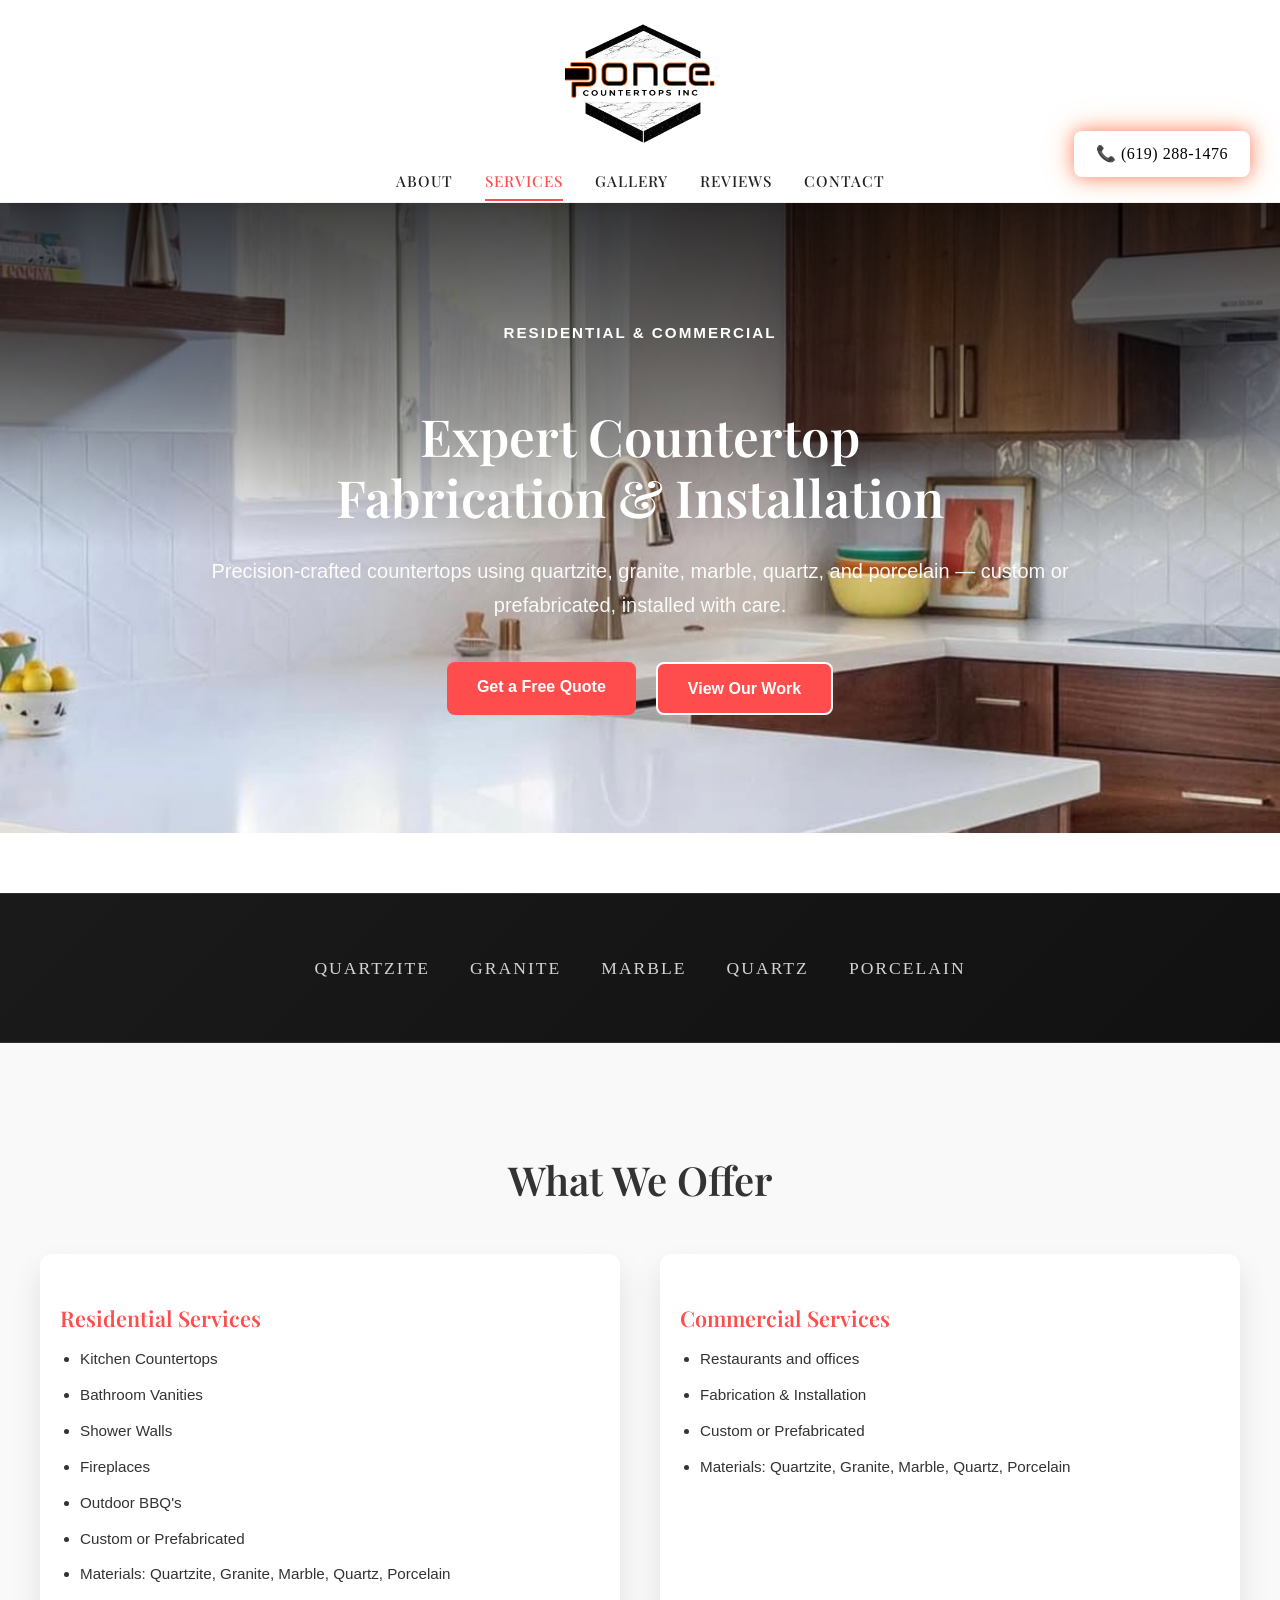
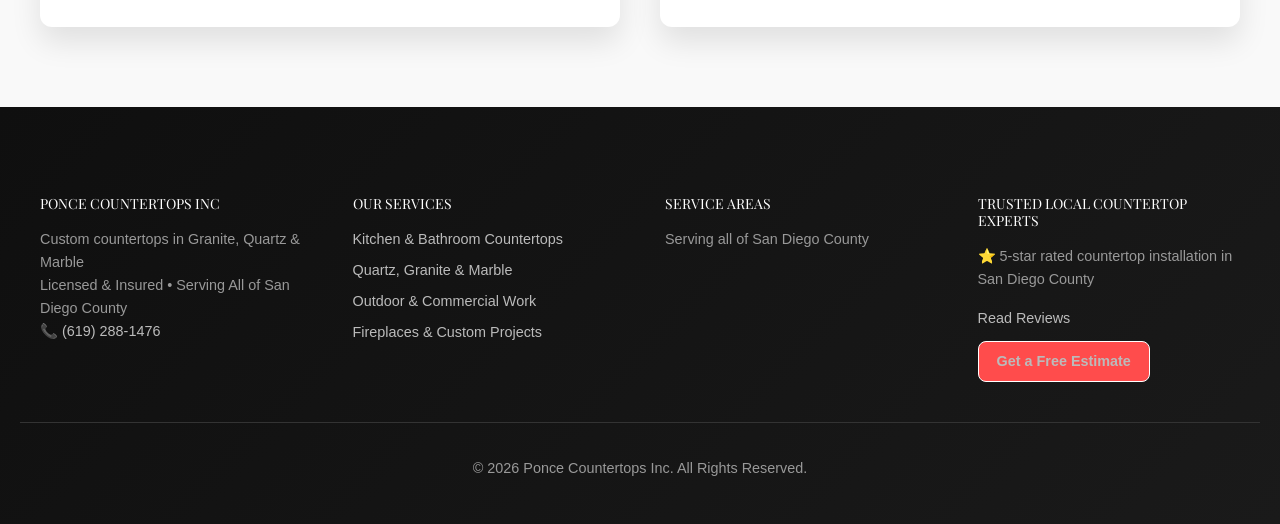
<file: Services.html>
<!DOCTYPE html>
<html lang="en">
<head>
    <meta name = "viewport" content = "width=device-width, initial-scale = 1.0">
    <title>Countertop Services in San Diego County | Quartz, Quartzite & More</title>
    <link rel="stylesheet" href="css/style.css">

    <link rel="preconnect" href="https://fonts.googleapis.com">
<link rel="preconnect" href="https://fonts.gstatic.com" crossorigin>
<link href="https://fonts.googleapis.com/css2?family=Playfair+Display:wght@400;500;600;700&display=swap" rel="stylesheet">
<meta name="description" content="Professional countertop services including granite, quartz,quartzite, marble, porcelain and custom installations throughout San Diego County." />
<meta name="robots" content="index, follow">
<meta name="author" content="Ponce Countertops Inc">
<link rel="preload" as="image" href="images/background.jpg">
<link rel="icon" href="/favicon.png" type="image/png">
 
<!--graph tags for how link will apear when shared-->
<meta property="og:title" content="Ponce Countertops Inc | San Diego Countertop Experts">
<meta property="og:description" content="Custom quartz, granite, marble countertop fabrication and installation in San Diego County. Free estimates available.">
<meta property="og:image" content="https://poncecountertopsinc.com/images/background.jpg">
<meta property="og:url" content="https://poncecountertopsinc.com/">
<meta property="og:type" content="website">

<!--canonical url-->
<link rel="canonical" href="https://poncecountertopsinc.com/services.html">
</head>

<body>
   <nav class="navbar">
        <div class ="nav-container">
      
            <a href="index.html" class="logo">
           <img src="images/Logo.png" alt="Ponce Countertops Inc logo" loading="lazy"> </a>

        <div class ="nav-right">
          <ul class = "nav-links">
            <li><a  href="index.html"> About </a></li>
            <li><a class="active" href = "services.html"> Services </a></li>

            <li class = "dropdown">
                <a href = "gallery.html"> Gallery  </a>
                <ul class = "dropdown-menu">
                    <li><a href="gallery.html#kitchens" >Kitchens </a> </li>
                    <li><a href="gallery.html#bathrooms" >Bathrooms </a> </li>
                    <li><a href="gallery.html#Fireplaces" >Fireplaces </a> </li>
                    <li><a href="gallery.html#outdoors" > Outdoors </a> </li>
                </ul>
            </li>

            <li><a href="reviews.html" >Reviews </a> </li>
            <li><a  href="contact.html" class="nav-btn">Contact</a></li>

            
        </ul>

        
        </div>
        

                    <button class="menu-toggle" aria-label="Toggle Menu">☰</button>
                    <a href = "tel:+16192881476" class ="call-btn">
                    📞 (619) 288-1476
                  </a>
        </div>
    </nav>

<section class = "hero hero-services" style="background-image:url('images/background.jpg');">
    <div class="hero-content fade-in">
        <span class ="hero-eyebrow"> Residential & Commercial</span>
        <h1> Expert Countertop<br>Fabrication & Installation</h1>
        <p>
            Precision-crafted countertops using quartzite, granite, marble,
      quartz, and porcelain — custom or prefabricated, installed with care.
        </p>

        <div class = "hero-actions">
            <a href="contact.html" class="btn">Get a Free Quote</a>
      <a href="gallery.html" class="btn btn-outline">View Our Work</a>
        </div>
    </div>
</section>

<section class="materials-strip ">
  <div class="materials-container">
    <span>Quartzite</span>
    <span>Granite</span>
    <span>Marble</span>
    <span>Quartz</span>
    <span>Porcelain</span>
  </div>
</section>

<section class="services-section fade-in">
  <div class="services-container">
    <h2>What We Offer</h2>

    <div class="services-grid">
      <!-- Residential Services -->
      <div class="service-card">
        <h3>Residential Services</h3>
        <ul>
          <li>Kitchen Countertops</li>
          <li>Bathroom Vanities</li>
          <li>Shower Walls</li>
          <li>Fireplaces</li>
          <li>Outdoor BBQ's</li>
          <li>Custom or Prefabricated</li>
  

          <li>Materials: Quartzite, Granite, Marble, Quartz, Porcelain</li>
        </ul>
      </div>

      <!-- Commercial Services -->
      <div class="service-card">
        <h3>Commercial Services</h3>
        <ul>
          <li>Restaurants and offices</li>
          <li>Fabrication & Installation</li>
          <li>Custom or Prefabricated</li>
          <li>Materials: Quartzite, Granite, Marble, Quartz, Porcelain</li>
        </ul>
      </div>
    </div>
  </div>
</section>






<script>
    const menuToggle = document.querySelector(".menu-toggle");
  const navLinks = document.querySelector(".nav-links");

  if (menuToggle && navLinks) {
    menuToggle.addEventListener("click", () => {
      navLinks.classList.toggle("open");
    });
  }

  const faders = document.querySelectorAll('.fade-in');

  const appearOnScroll = new IntersectionObserver(
    (entries) => {
      entries.forEach(entry => {
        if (entry.isIntersecting) {
          entry.target.classList.add('visible');
        }
      });
    },
    { threshold: 0.2 }
  );

  faders.forEach(fader => {
    appearOnScroll.observe(fader);
  });
  </script>



<!-- FOOTER START -->
  <footer class="site-footer">
    <div class="footer-container">

      <div class="footer-section">
        <h4>Ponce Countertops Inc</h4>
        <p>
          Custom countertops in Granite, Quartz & Marble<br>
          Licensed & Insured • Serving All of San Diego County<br>
          📞 <a href="tel:+16192881476">(619) 288-1476 </a>
        </p>
      </div>

      <div class="footer-section">
        <h4>Our Services</h4>
        <ul>
          <li><a href="services.html">Kitchen & Bathroom Countertops</a></li>
  <li><a href="services.html">Quartz, Granite & Marble</a></li>
  <li><a href="services.html">Outdoor & Commercial Work</a></li>
  <li><a href="services.html">Fireplaces & Custom Projects</a></li>
        </ul>
      </div>

      <div class="footer-section">
        <h4>Service Areas</h4>
        <p>
          Serving all of San Diego County</p>
          </div>

      <div class="footer-section">
        <h4>Trusted Local Countertop Experts</h4>
        <p>⭐ 5-star rated countertop installation in San Diego County</p>
<a href="reviews.html">Read Reviews</a>
<a href="contact.html" class="footer-btn">Get a Free Estimate</a>

</div>
        
</div>
    <div class="footer-bottom">
      <p>© 2026 Ponce Countertops Inc. All Rights Reserved.</p>
    </div>
  </footer>
  <!-- FOOTER END -->


<div class="mobile-sticky-bar">
  <a href="tel:+16192881476" class="sticky-call">📞 Call</a>
  <a href="contact.html" class="sticky-quote">Free Quote</a>
</div>


</body>
</html>
</file>
<file: css/style.css>
* {
  box-sizing: border-box;
}
html {
  scroll-behavior: smooth;
}
/*prevents white strip on right due to layout overflow*/
html, body {
  width: 100%;
  overflow-x: hidden;
}

body {
  padding-top: 110px;
  overflow-x: clip;
  font-family: 'Poppins', sans-serif;
  font-size:16px;
  line-height:1.7;
  color:#222
    /*background-color: #000;  default page background black  was 90 padd*/

}


/*fade in on scroll down*/
.fade-in {
  opacity: 0;
  transform: translateY(30px);
  transition: opacity 0.8s ease, transform 0.8s ease;
}

.fade-in.visible {
  opacity: 1;
  transform: translateY(0);
}

/* =========================
   ABOUT
   ========================= */
.about-section {
  padding: 80px 20px;
  background: #fff;
  color: #333;/*force color so its readable*/
  position:relative;
  z-index:5;
}



.about-container {
  max-width: 1200px;
  margin: auto;
  display: grid;
  grid-template-columns: 1fr 0.9fr;
  gap: 60px;
  align-items: center;
}

.about-text h2 {
  font-size: 2.6rem;
  margin-bottom: 25px;
 color: #222;
 
}

.about-text p {
  font-size: 1rem;
  line-height: 1.8;
  margin-bottom: 15px;
  color: #222;
}

.about-image img {
  width: 100%;
  max-width:500px;
  border-radius: 14px;
  box-shadow: 0 15px 40px rgba (0,0,0,0.15)
}

.about-info {
  margin-top: 20px;
  padding: 15px 20px;
  background: #f9f9f9;
  border-left: 4px solid #ff4c4c;
  display: inline-block;
  border-radius: 6px;
}

.about-info p {
  margin: 5px 0;
  font-size: 1rem;
  color: #333;
}


.about-image {
  display: flex;
  justify-content: center;
}

@media (max-width: 900px) {
  .about-container {
    grid-template-columns: 1fr;
    text-align: center;
  }

  .about-image {
    margin-top: 40px;
  }

  .about-info {
    display: block;
    margin: 20px auto 0 auto;
  }
}
/*stat section*/

.stats-section {
  padding: 60px 20px;
  background: #f9f9f9;
}

.stats-container {
  max-width: 1000px;
  margin: auto;
  display: grid;
  grid-template-columns: repeat(auto-fit, minmax(200px, 1fr));
  gap: 30px;
  text-align: center;
}

.stat-icon {
  font-size: 2.5rem;
  margin-bottom: 10px;
  display: block;
}

.stat h3 {
  font-size: 2.8rem;
  color: #ff4c4c;
  margin-bottom: 10px;
}

.stat p {
  font-size: 1.1rem;
  font-weight: 500;
  color: #333;
}

.cta-section {
  padding: 80px 20px;
  background: #222;
  color: white;
  text-align: center;
}

.cta-section h2 {
  font-size: 2.5rem;
  margin-bottom: 20px;
}

.cta-section p {
  font-size: 1.2rem;
  margin-bottom: 30px;
}

.cta-section .btn {
  background-color: #ff4c4c;
  padding: 12px 30px;
  border-radius: 8px;
  color: white;
  font-weight: 600;
  text-decoration: none;
  transition: background 0.3s;
}

.cta-section .btn:hover {
  background-color: #e04343;
}

/* =========================
   GLOBAL
   ========================= */
body, html {
  margin: 0;
  padding: 0;
  font-family: Arial, sans-serif;
  line-height: 1.6;
  box-sizing: border-box;
  color: white;
}

a {
  text-decoration: none;
}

ul {
  list-style: none;
  margin: 0;
  padding: 0;
}

h1, h2, h3 {
  font-weight: 700;
}
h1,h2,h3,h4{
  font-family:'Playfair Display', serif;
  font-weight:600;
  line-height:1.2

}

p {
  color: #555;
}

/* =========================
   NAVBAR
   ========================= */

   /* GLASSMORPHISM NAVBAR */
   
/* =========================
   NAVBAR
   ========================= */

/* HEADER */
header {
  position: fixed;
  top: 0;
  width: 100%;
  z-index: 9999;
  /*background: #000 !important;  /* fully black */
  background-color: white;
  height: auto; /* controls how far down everything sits */
  
}


/* CONTAINER */

.navbar {
  position: sticky;

  top: 0;
  left: 0;

  width: 100%;
  height: auto;
  min-height: 110px;
  background: white;
  border-bottom: 1px solid rgba(0, 0, 0, 0.05);
  z-index: 99999;

  box-shadow: 0 2px 10px rgba(0,0,0,0.06);

  overflow:visible;
}
.navbar.scrolled {
  background: rgba(255,255,255,0.95);
  backdrop-filter: blur(8px);
  box-shadow: 0 2px 10px rgba(0,0,0,0.08);
}
.nav-container {
  display: flex;
  align-items: center;
  flex-direction: column; /* will stack logo, nv bar verticallt*/
  width: 100%;
  margin:0 auto;
    max-width: 1300px;
  height: 100%;
  padding: 8px 20px;/* pushes down padding*/
  /*background:white;*/
  position:relative;
  justify-content:center;
}
/* LOGO */
.logo {
  color: #fff;
  font-weight: bold;
  font-size: 20px;
  display: flex;
  align-items: center;
}

/* Logo Image */
.logo img {
  height: auto;
  width:150px;
  display:block;
  margin-bottom: 0px;
}

.logo:hover img {
  transform: scale(1.03);
}
@media (max-width: 768px) {
  .logo img {
    height: auto;
    width:80px;
    margin-left: 30px;
  }
}

/* NAV LINKS + RIGHT SIDE */
.nav-right {
  display: flex;
  justify-content: center; /* center links in remaining space */
  align-items: center;
  gap: 25px;               /* space between links */
  margin-left: 0;
  margin-top:10px;
  width:100%;

}

/* LINKS */
.nav-links {
  display: flex;
  align-items: center;
  gap: 32px; /* desktop spacing */
  font-family: "Playfair Display", serif; /* nicer modern font */
    font-weight: 500;
letter-spacing: 1px;
  justify-content: center; /* center between logo and button */
  position: relative;
  z-index: 100000;
  /*margin-top: 18px; ⬅️ moves nav text DOWN */

}

/* LINK STYLE */
.nav-links a {
  color: #222 !important;        /* always visible */
  font-weight: 500;
  text-transform: uppercase;
  font-size: 0.95rem;
  position: relative;
  padding: 10px 0;               /* vertical spacing */
  transition: color 0.3s ease;
}

/* UNDERLINE EFFECT */
.nav-links a::after {
  content: "";
  position: absolute;
  bottom: 0;
  left: 0;
  height: 2px;
  width: 0%;
  background: #ff4c4c;
  transition: width 0.3s ease;
}

/* HOVER & ACTIVE LINK */
.nav-links a:hover,
.nav-links a.active {
  color: #ff4c4c !important;
}
.nav-links a:hover::after,
.nav-links a.active::after {
  width: 100%;
}

/* CALL BUTTON */
.call-btn {
  position:absolute;
  right: 30px;
  /*margin-left:20px;*/
  bottom: 25px;
  /*top:50%;*/
  transition: translateY(-50%);
  background: white;
  color: black;
  padding: 10px 22px;
  border-radius: 8px;
  text-decoration:none;
  box-shadow: 0 0 18px rgba(255, 76, 76, 0.6),
              0 0 30px rgba(255, 140, 0, 0.35);
  transition: all 0.3s ease;
  animation: pulse 2s infinite;
  z-index: 100000;;
  font-family:"Merriweather", serif !important;
  font-weight:525;
  letter-spacing:0.5px;

}
@keyframes pulse {
  0% {
    transform: scale(1);
  }

  50% {
    transform: scale(1.05);
  }

  100% {
    transform: scale(1);
  }
}


.call-btn:hover {
  transform: translateY(-2px);/*lift effect*/
  box-shadow: 0 12px 35px rgba(255,76,76,0.6);/*more visible shadow on hovr*/
  filter: brightness(1.05);
} 





/* DROPDOWN */
.dropdown {
  position: relative;
}
.dropdown-menu {
  position: absolute;
  top: 130%;
  left: 0;
  min-width: 220px;
  background: #0f0f0f !important;
  border-radius: 10px;
  padding: 10px 0;
  opacity: 0;
  visibility: hidden;
  transform: translateY(10px);
  transition: all 0.3s ease;
  z-index: 100000;
}
.dropdown:hover .dropdown-menu {
  opacity: 1;
  visibility: visible;
  transform: translateY(0);
}
.dropdown-menu li a {
  display: block;
  padding: 12px 22px;
  font-size: 0.9rem;
  color: #fff !important;
}
.dropdown-menu li a:hover {
  background: rgba(255,255,255,0.08);
  color: #ff4c4c !important;
}

/* Desktop: hide the hamburger menu */
.menu-toggle {
  display: none;
}

/* MOBILE NAVBAR lastt */
@media (max-width: 768px) {
  .nav-container {
    
    align-items: center;
    
    justify-content: space-between;
    flex-direction: row;
    padding-right: 25px;
  }

  .navbar{
    height:auto;
  }

  .nav-right {
    flex-direction: row;
    width: auto;
    position: relative;
    display: flex;
    align-items: center;
    gap:10px;
  }

  .nav-links {
    flex-direction: column;
    position:fixed;

    top:110px;
    left:0;
    width: 100%;

    background:white !important;
    display: none;

    padding: 15px 0;

    box-shadow: 0 8px 25px rgba(0,0,0,0,0.2);
    
    
    z-index:99999;


  }

  .nav-links.open {
    display: flex;
  }

  .nav-links li {
    width: 100%;
    text-align: center;
  }

  .nav-links a {
    display: block;
    width:100%;
    padding: 18px 0px;
    color:#222 !important;
    font-size:1rem;
    font-weight:600;
    text-align: center;

    
  }

  .call-btn {
    display:none;
  }
  /* Mobile dropdown fixes */
  .dropdown-menu {
    position: static;
    opacity:1;
    visibility: visible;
    transform: none;

    display: none; /* hidden by default */
    flex-direction: column;
    background: #f8f8f8;
    padding: 0;
    box-shadow: none;
  }

  .dropdown.open .dropdown-menu {
    display: block; /* show when open */
  }

  /* Mobile toggle button */
  .menu-toggle {
      display: block;
  font-size: 2rem;
  border: none;
  color: #222;
  cursor: pointer;
    margin-right:60px;
  margin-left: auto;  /* pushes it to far right safely */
  margin-right: 10px;
  background: white;
  border: 1px solid #ddd;
  border-radius: 8px;
  padding: 8px 12px;
  box-shadow: 0 4px 10px rgba(0,0,0,0.15);
  z-index: 999999;

  
  }
}




/* =========================
   BASE HERO for all pages
   ========================= */
.hero,.hero-gallery,.hero-home,.hero-services{
  text-align: center;
  padding: 80px 20px;
  background-size: cover;
  background-position: center center;
  position:relative;
  /*color:white;*/
  color:orangered;
  min-height:70vh;
  display:flex;
  flex-direction:column;
  justify-content:center;
  align-items:center;
  margin-bottom:60px;
  width:100%;
  max-width:100%;
  margin-left:0;
  margin-right:0;
  background-repeat: no-repeat;
}

.hero{
  position:relative;
  overflow:hidden;
}



/* Small label above heading */
.hero-eyebrow {
  display: inline-block;
  font-size: 0.95rem;
  letter-spacing: 2px;
  text-transform: uppercase;
  color: #ffb3b3;
  margin-bottom: 18px;
  font-weight: 600;
}
/* Buttons container */
.hero-actions {
  display: flex;
  gap: 20px;
  justify-content: center;
  flex-wrap: wrap;
}
.hero-content {
  position: relative;
  z-index: 3;
  color: #fff;
  max-width: 900px;
  margin: 0 auto;
  padding: 0 20px;
  text-align: center;
  
}
/*dark overlay for readability*/
.hero::before, .hero-home::before,.hero-gallery::before,.hero-services::before {
  content:'';
  /*background: linear-gradient(to bottom, #000 0%, rgba(0,0,0,0.4) 100%);
*/
  background: linear-gradient(
  to bottom,
  rgba(0,0,0,0.75) 0%,
  rgba(0,0,0,0.35) 35%,
  rgba(0,0,0,0.0) 55%
);
  position: absolute;
  top: 0; left: 0;
  width: 100%; height: 100%;
  z-index: 2;
  inset:0;
  max-height:100vh;
}





.hero-content h1 {
  font-size: 3rem;
  margin-bottom: 30px;
  line-height: 1.2;
}

.hero-content p {
  font-size: 1.1rem;
  margin-bottom: 30px;
  line-height: 1.7;
  
}


.hero-content .btn {
  padding: 12px 30px;
  background-color: #ff4c4c;
  color: white;
  border-radius: 8px;
  font-weight: 600;
  text-decoration: none;
  transition: background 0.3s ease;
}

.hero-content .btn:hover {
  background-color: #e04343;
}


/* Dropdown styling */
.category-filter {
  margin-bottom: 20px;
}

.category-filter label {
  margin-right: 10px;
  font-weight: 500;
}

.category-filter select {
  padding: 8px 12px;
  border-radius: 6px;
  border: none;
  font-size: 1rem;
  cursor: pointer;
  outline: none;
}
@media (max-width: 768px) {
  .hero-content h1 {
    /*font-size: clamp(1.8rem, 5vw, 3rem);*/
    font-size:2.2rem;
    margin-bottom: 15px;
    line-height:1.2;
    word-wrap: break-word;
  overflow-wrap: break-word;
  }
  body{
    padding-top:0px;

  }
  .hero,
  .hero-home,
  .hero-gallery,
  .hero-services {
    min-height: 60vh;
    padding: 0 20px;   /* ❗ remove vertical padding */
    display: flex;
    align-items: center;
    justify-content: center;
    text-align: center;
    padding-left: 16px;
    padding-right: 16px;
    overflow: hidden;
  }
  .hero-content p {
    font-size: clamp(1rem, 3.5vw, 1.3rem);
    line-height: 1.5;
  }
  .hero-content{
    text-align: center;
    align-items: center;
    justify-content: center;
    width:100%;
    margin: 0 auto;
    max-width: 100%;
    display:flex;
    flex-direction: column;
    box-sizing:border-box;
    padding:0 16px;
  }
  .hero-trust {
    display: flex;
  flex-direction: column;
  align-items: center;
  justify-content: center;
  text-align: center;
  gap: 8px;
  }

}

section {
  color: #333;
}

.hero,
.hero * {
  color: #fff;
}

.hero,
.hero-home,
.hero-gallery,
.hero-services {
  margin-top: 0 !important;  /* remove any extra top margin */
  padding-top: 80px;        /* keep some padding if needed */
    overflow: visible; /* ensures content below isn’t hidden */

}
.hero-gallery{
  background-size:cover;
  background-position: center center;
}

/* =========================
   SERVICES
  ========================= */
 
.services-section,
.services-section * {
  color: #333;
}

@media (max-width: 768px) {
  .hero-services .hero-content h1 {
    font-size: 2rem;
  }
  .hero-services .hero-content p {
    font-size: 1rem;
  }

  .hero-actions {
    flex-direction: column;
  }
}
/* Services Section */
/* Strong headline */
.hero-services h1 {
  font-size: 3.2rem;
  line-height: 1.2;
  margin-bottom: 25px;
}

/* Supporting text */
.hero-services p {
  font-size: 1.25rem;
  line-height: 1.7;
  opacity: 0.95;
  margin-bottom: 40px;
}


.services-section {
  padding: 80px 20px;
  background-color: #f9f9f9;
  color: #333;
}

.services-section h2 {
  text-align: center;
  font-size: 2.5rem;
  margin-bottom: 50px;
}

.services-container {
  max-width: 1200px;
  margin: auto;
}

.services-grid {
  display: grid;
  grid-template-columns: repeat(auto-fit, minmax(300px, 1fr));
  gap: 40px;
}

.service-card {
  background: white;
  padding: 30px 20px;
  border-radius: 12px;
  box-shadow: 0 15px 30px rgba(0,0,0,0.1);
  transition: transform 0.3s ease, box-shadow 0.3s ease;
}

.service-card:hover {
  transform: translateY(-5px);
  box-shadow: 0 25px 45px rgba(0,0,0,0.15);
}

.service-card h3 {
  font-size: 1.35rem;
  margin-bottom: 15px;
  color: #ff4c4c;
}

.service-card ul {
  list-style-type: disc;
  padding-left: 20px;
  margin-bottom: 10px;
  font-size: 1.05rem;

}

.service-card  li {
  margin-bottom: 10px;
  font-size: 0.95rem;
  line-height:1.7;


}

/* Secondary button */
.btn-outline {
  background: transparent;
  border: 2px solid #fff;
  color: #fff;
}

.btn-outline:hover {
  background: #fff;
  color: #111;
}

.materials-strip {
  background: linear-gradient(135deg, #1a1a1a, #111);
  padding: 60px 20px;
  border-top: 1px solid rgba(255,255,255,0.1);
  border-bottom: 1px solid rgba(255,255,255,0.1);
}
.materials-container {
  max-width: 1100px;
  margin: auto;
  display: flex;
  justify-content: center;
  flex-wrap: wrap;
  gap: 40px;
}

.materials-container span {
  font-family: "Georgia", serif;
  font-size: 1.1rem;
  color: #f5f5f5;
  letter-spacing: 2px;
  text-transform: uppercase;
  position: relative;
  opacity: 0.85;
  transition: color 0.3s ease, opacity 0.3s ease;
  
}

/* subtle gold underline */
.materials-container span::after {
  content: "";
  position: absolute;
  left: 50%;
  bottom: 0;
  width: 40%;
  height: 2px;
  background: linear-gradient(to right, #c9a24d, #f2d27d);
  transform: translateX(-50%);
  opacity: 0;
  transition: opacity 0.3s ease;
}
.materials-container span:hover {
  color: #ff4c4c;
  opacity: 1;
}
.materials-container span:hover::after {
  opacity: 1;
}

@media (max-width: 768px) {
  .services-grid {
    grid-template-columns: 1fr;
    justify-items:center;
  }


  .services-section {
    text-align: center;
  }

  

  .service-card {
    text-align: center;
    width: 100%;
    max-width: 400px;
  }

  .service-card ul {
    text-align: left; /* keeps readability for lists */
  }

  .services-section h2 {
    text-align: center;
  }



}



/* =========================
   Gallery
   ========================= */


   .gallery-section {
  padding: 80px 20px;
  max-width: 1200px;
  margin: auto;
}

.gallery-section h2 {
  font-size: 2.4rem;
  margin-bottom: 40px;
  text-align: center;
  color: #222;
}

.gallery-grid {
  display: grid;
  grid-template-columns: repeat(auto-fit, minmax(240px, 1fr));
  gap: 24px;
 justify-items: center;
}

.gallery-grid img {
  cursor: pointer; /*allows users to know you can click on img*/
  width: 100%;
  height: 260px;
  border-radius:10px;
  object-fit: cover;
  border-radius: 10px;
  max-width:420px;
  transition: transform 0.3s ease, box-shadow 0.3s ease;
}

.gallery-grid img:hover {
  transform: scale(1.04);
  box-shadow: 0 12px 25px rgba(0,0,0,0.15);
}
.gallery-section {
  scroll-margin-top: 110px; /* match navbar height */
}

/*section separators*/
.gallery-section:not(:last-child)::after {
  content: "";
  display: block;
  width: 80px;
  height: 4px;
  background: #ff4c4c;
  margin: 80px auto 0;
  border-radius: 2px;
}

/*lightbox*/
.lightbox {
  position: fixed;
  top: 0;
  left: 0;
  width: 100%;
  height: 100%;
  background: rgba(0,0,0,0.9);
  display: flex;
  align-items: center;
  justify-content: center;
  opacity: 0;
  visibility: hidden;
  transition: opacity 0.3s ease;
  z-index: 99999;
}

/* Show lightbox */
.lightbox.show {
  opacity: 1;
  visibility: visible;
}

/* Image */
.lightbox-content {
  max-width: 90%;
  max-height: 85%;
  border-radius: 10px;
  transition: transform 0.3s ease;
  cursor: zoom-in;

}
/*being able to zoom in*/
.lightbox-content.zoomed {
  transform: scale(1.5);
  cursor: zoom-out;
}
/* Close button */
.lightbox-close {
  position: absolute;
  top: 30px;
  right: 40px;
  font-size: 2.5rem;
  color: white;
  cursor: pointer;
}

/* Arrows */
.lightbox-prev,
.lightbox-next {
  position: absolute;
  top: 50%;
  font-size: 3rem;
  color: white;
  cursor: pointer;
  padding: 10px;
  user-select: none;
  transform: translateY(-50%);
}

.lightbox-prev { left: 30px; }
.lightbox-next { right: 30px; }

/* Hide arrows on very small screens */
@media (max-width: 600px) {
  .lightbox-prev,
  .lightbox-next {
    font-size: 2.2rem;
  }
}
/* =========================
   CONTACT
   ========================= */
.hero-contact {
  min-height: 45vh;     /* shorter than services/about */
}


.hero-trust {
  display: flex;
  gap: 25px;
  justify-content: center;
  align-items:center;
  margin-top: 25px;
  font-size: 0.95rem;
  opacity: 0.9;
  flex-wrap: wrap;
  text-align:center;
  flex-direction: column;
}

.contact-info{
  text-align:center;
}
.contact {
  padding: 80px 20px;
      color: #333;             /* text color */
  background-color: #f4f4f4;
  position:relative;
  z-index:5;
  margin-top:30px;
}

.contact-container {
  max-width: 1100px;
  margin: auto;
}

.contact-intro {
  max-width: 900px;
  margin: 0 auto 60px;
  padding: 0 20px;
  text-align: center;
}

.contact-intro h2 {
  font-size: 2rem;
  color: #222;
  margin-bottom: 15px;
}

.contact-intro p {
  font-size: 1.15rem;
  color: #555;
  line-height: 1.7;
}
.contact h1 {
  text-align: center;
  margin-bottom: 10px;
}
.contact h1::after {
  content: "";
  display: block;
  width: 80px;
  height: 4px;
  background: #ff4c4c;
  margin: 15px auto 30px;
  border-radius: 2px;
}
.contact p {
  text-align: center;
  margin-bottom: 30px;
}
.contact h1, .contact p, .contact label {
    color: #222;             /* make headings and labels visible */
}

.contact-grid {
  display: grid;
  grid-template-columns: 1fr 1fr;
  gap: 40px;
}

.contact-info p, .contact-info h3 {
  margin: 10px 0;
  font-size: 16px;
}

.contact-info a {
  color: #f39c12;
}

.contact-form input,
.contact-form textarea {
  width: 100%;
  padding: 12px;
  margin-bottom: 15px;
  border: 1px solid #ccc;
  border-radius: 4px;
}

.contact-form textarea {
  height: 150px;
  resize: vertical;
}

.contact-form button {
  width: 100%;
  padding: 12px;
  background-color: #f39c12;
  border: none;
  font-size: 16px;
  cursor: pointer;
}

.contact-form button:hover {
  background-color: #e08e0b;
}

#contactSuccess {
  text-align: center;
  font-weight: 600;
  font-size: 1.1rem;
}

.success-message{
  display: none;
  color: #ff4c4c;
  margin-top: 15px;
  text-align: center;
  font-weight: 600;
  animation: fadeIn 0.5s ease;
}
.form-trust {
  font-size: 0.9rem;
  color: #666;
  text-align: center;
  margin-top: 10px;
}

/* GOOGLE RATING */
.google-rating {
  margin-top: 15px;
  display: flex;
  align-items: center;
  gap: 10px;
  justify-content: center;
}

.google-rating .stars {
  color: #f39c12;
}

/* SOCIAL LINKS */
.social-link a {
  display: inline-flex;
  align-items: center;
  gap: 8px;
  font-size: 1.1rem;
  color: #c40000;
  font-weight: 600;
}

.social-link a:hover {
  color: #a80000;
}

.social-link i {
  font-size: 1.4rem;
}

/* Mobile Contact Grid */
@media (max-width: 768px) {
  .contact-grid {
    grid-template-columns: 1fr;
    text-align: center;
  }

  .contact-info {
    margin-bottom: 30px;
  }
}
/*ill it work?*/
.contact-form input,
.contact-form textarea,
.contact-form select {
    background-color: #fff;    /* white background for visibility */
    color: #333;               /* dark text inside inputs */
    border: 1px solid #ccc;    /* light gray border */
    padding: 12px;
    border-radius: 8px;
    font-family: Arial, sans-serif;
    font-size: 1rem;
    width: 100%;
    box-sizing: border-box;
    z-index:10;
    position:relative;
}

.contact-form input::placeholder,
.contact-form textarea::placeholder {
    color: #888;               /* placeholder text color */
}

.contact-form button {
    background-color: #ff4c4c;  /* accent color */
    color: #fff;                /* white text */
    padding: 12px;
    font-size: 1rem;
    font-weight: 600;
    border: none;
    border-radius: 8px;
    cursor: pointer;
    transition: background 0.3s ease;
}

.contact-form button:hover {
    background-color: #e04343;
}
/* =========================
   REVIEWS
   ========================= */

   

  .reviews {
  padding: 80px 20%;
  background: #f9f9f9;
  color:#333;
  text-align:center;
  font-family: "Georgia", serif;
}

.reviews-container {
  max-width: 1100px;
  margin: 0 auto;
  text-align: center;
}

.reviews h2 {
  font-family: "Georgia", serif;
  font-size: 2.6rem;
  margin-bottom: 10px;
  color:#222;
  font-weight:600;
  letter-spacing: 1px;
}


.reviews p {
  font-size: 1.15rem;
  color: #555;
  margin-bottom: 40px;
  line-height: 1.6;
}

.reviews-list {
  display: grid;
  grid-template-columns: repeat(auto-fit, minmax(280px, 1fr));
  gap: 30px;
  margin-bottom: 80px;
}

/*individual review cards*/
.review {
  background: white;
  padding: 28px;
  border-radius: 18px;
  box-shadow: 0 12px 30px rgba(0,0,0,0.08);
  text-align: left;
  transition: transform 0.3s ease, box-shadow 0.3s ease;
}
.review:hover {
  transform: translateY(-6px);
  box-shadow: 0 20px 45px rgba(0,0,0,0.12);
}

.review .name {
  font-weight: 600;
  margin-top: 20px;
}
.review .rating {
  color: #f4b400;
  margin-bottom: 10px;
}

.leave-review,
.review-approval {
  padding: 60px 20px;
  background-color: #f4f4f4;
}

.leave-review-container,
.review-approval-container {
  max-width: 600px;
  margin: auto;
  text-align: center;
}

.google-review-link {
  margin-top: 10px;
  font-size: 14px;
}

.google-review-link a {
  color: black;
  font-weight: 600;
  text-decoration: none;
}

.google-review-link a:hover {
  text-decoration: underline;
}
/*review-form */


/*title*/

.reviews-title {
  font-family: "Georgia", serif;
  font-size: 2rem;       /* matches nav styling */
  font-weight: 700;
  color: #ff4c4c;
  margin-bottom: 15px;
  text-align: center;
}


.reviews .leave-review-title {
  font-family: "Georgia", serif;  /* matches your nav/headings font */
  font-size: 1.8rem;              /* large and bold */
  font-weight: 700;
  color: black;                 /* matches your accent color */
  margin-bottom: 25px;            /* space between title and form */
  text-align: center;             /* centered above form */
}
.reviews-subtitle {
  font-family: "Arial", sans-serif;
  font-size: 1.1rem;
  color: #555;
  margin-bottom: 40px;
  text-align: center;
}
.review-form {
  margin-top: 30px;
  background: white;
  padding: 40px 35px;
  border-radius: 18px;
  box-shadow: 0 12px 28px rgba(0,0,0,0.15);
  max-width: 700px;
  margin-left: auto;
  margin-right: auto;
  box-sizing:border-box;
}

.review-form input,
.review-form select,
.review-form textarea {
  font-size: 1rem;
  margin-bottom: 15px;
  padding: 12px;
  border-radius: 8px;
  border: 1px solid #ccc;
  width: 100%;
  font-family: "Georgia", serif;
  box-sizing: border-box;
}

.review-form textarea {
  min-height: 120px;
  resize: vertical;
}
.review-form input:focus,
.review-form textarea:focus,
.review-form select:focus {
  outline: none;
  border-color: #000;
}


/*btn*/
.review-form .btn {
  background-color: #ff4c4c;
  color: white;
  padding: 12px 25px;
  border-radius: 8px;
  font-weight: 600;
  cursor: pointer;
  transition: background 0.3s ease;
  border: none;
}

.review-form button:hover {
  background-color: #e04343;
}
/*success msg*/
#reviewSuccess {
  font-weight: 500;
  text-align: center;
}
.review-success {
  display: none;
  margin-top: 20px;
  color: orange;
  font-weight: 500;
}
/*avg rating*/
.average-rating {
  text-align: center;
  margin-bottom: 50px;
    font-family: "Georgia", serif; /* match navbar */

  
}

.average-rating .avg-stars {
  font-size: 3rem;
  color: #ffb400; /* gold stars */
  letter-spacing: 2px;
  margin-bottom: 8px;
    display: inline-block;

}

.average-rating .avg-number {
  font-size: 2.5rem;
  font-weight: 700;
  margin-bottom: 6px;
  color: #ff4c4c;
}

.average-rating p {
  font-size: 1rem;
  color: #555;
}

/*patial star fill*/

/* Stars container */
.average-rating .stars-outer {
  display: inline-block;
  position: relative;
  font-family: "Font Awesome 5 Free"; /* or fallback to ★ */
  font-weight: 900;
  font-size: 2rem;
  color: #ccc; /* grey background stars */
}

.average-rating .stars-inner {
  position: absolute;
  top: 0;
  left: 0;
  white-space: nowrap;
  overflow: hidden;
  width: 0;
  color: #ffb400 ; /* gold stars */
}

.stars-outer::before {
  content: "★★★★★";
}

.stars-inner::before {
  content: "★★★★★";
}
/*reviews stars*/
#approvedReviews {
  display: grid;
  grid-template-columns: repeat(auto-fit, minmax(280px, 1fr));
  gap: 30px;
  justify-items: center;
}

#approvedReviews .service-card {
  background: white;
  padding: 30px 20px;
  border-radius: 18px;
  box-shadow: 0 15px 35px rgba(0,0,0,0.12);
  transition: transform 0.3s ease, box-shadow 0.3s ease;
  text-align: left;
  width: 100%;
  max-width: 350px;
}

#approvedReviews .service-card:hover {
  transform: translateY(-5px);
  box-shadow: 0 22px 40px rgba(0,0,0,0.18);
}

#approvedReviews .service-card h3 {
  font-family: "Georgia", serif;
  font-size: 1.5rem;
  margin-bottom: 8px;
  color: #ff4c4c;
  font-weight:600;
}

#approvedReviews .service-card p {
  font-size: 1rem;
  margin-top: 12px;
  color: #333;
  line-height:1.6;
}

/* stars for each review */
#approvedReviews .stars-outer {
  display: inline-block;
  position: relative;
  font-size: 1.2rem;
  color: #ccc;
}

#approvedReviews .stars-inner {
  position: absolute;
  top: 0;
  left: 0;
  white-space: nowrap;
  overflow: hidden;
  width: 0;
  color: #f39c12;
}

/* Admin review approval buttons */
.review-approval button {
  background: green;
  color: white;
  border: none;
  padding: 6px 12px;
  cursor: pointer;
}

.review-approval button:hover {
  opacity: 0.9;
}
/* Make the entire navbar background solid black 
header,
.nav-container,
.navbar {
    /*background-color: #000 !important;  
    background-color: white;
    width: 100%;                        
}*/


/* Mobile adjustments */
@media (max-width: 768px) {
  #approvedReviews {
    grid-template-columns: 1fr;
  }

  .average-rating .avg-number {
    font-size: 2.5rem;
  }

  .average-rating .stars-outer {
    font-size: 1.5rem;
  }
}


.contact, 
.contact * {
position: relative; /* make sure no parent z-index hides it */
    color: #222 !important; /* make text visible */}

/* =========================
   FOOTER
   ========================= */

  .site-footer {
  background: linear-gradient(135deg, #0f0f0f, #1a1a1a);
  color: #fff;
  padding: 70px 20px 30px;
  font-family: 'Poppins', sans-serif;
}


.footer-container {
  max-width: 1200px;
  margin: auto;
  display: grid;
  grid-template-columns: repeat(auto-fit, minmax(220px, 1fr));
  gap: 50px;
}


.footer-section h4 {
  font-size: 14px;
  font-weight: 400;
  letter-spacing: 19x;
  margin-bottom: 15px;
  color: #fff;
  text-transform: uppercase;
}



.footer-section li {
  font-size: 12px;
  line-height: 1.5;
  color: #999;
}

.site-footer p,
.site-footer a {
   font-size: 0.9rem;
   line-height: 1.6;
   color: #999;

}

.footer-section ul {
  list-style: none;
  padding: 0;
  
}
.footer-section ul li {
  margin-bottom: 8px;
}


.footer-section a {
  color: #bbb;
  text-decoration: none;
  transition: 0.3s ;
}


.footer-section a:hover {
  color: #ff4c4c;
}


.footer-btn {
  display: inline-block;
  margin-top: 10px;
  padding: 8px 18px;
  border: 1px solid #fff;
  background: #ff4c4c;
  color: #fff;
  border-radius: 8px;
  font-weight: 600;
  transition: 0.3s;
}


.footer-btn:hover {
  background: #e04343;
  transform:translateY(-2px);
}
.footer-bottom {
  text-align: center;
  border-top: 1px solid #333;
  margin-top: 40px;
  padding-top: 20px;
  font-size: 12px;
  color: #777;
}
/* CTA block */
.footer-cta {
  background: rgba(255,255,255,0.03);
  padding: 18px;
  border-radius: 10px;
  text-align: center;
}


/* Mobile footer spacing */
@media (max-width: 768px) {
  .footer-container {
    text-align: center;
  }
}




/*
.location-info{
  display:flex;
  gap:40px;
  padding:40px;
  align-items :flex-start;
}

business-info{
  flex:1;
  max-width:400px;

background: #f7f7f7;
  padding: 25px;
  border-radius: 12px;
  box-shadow: 0 4px 15px rgba(0,0,0,0.1);   
}

@media (max-width: 768px) {
  .location-section {
    flex-direction: column;
  }

  #map {
    width: 100%;
    height: 300px;
  }
}*/

/* ===== LOCATION SECTION ===== */

.contact-location {
  display: flex;
  gap: 50px;
  padding: 60px 8%;
  align-items: stretch;
  background: #f9f9f9;
  min-height:450px;
}

/* Google Map */

#map {
  flex: 1.2;
  height: 450px;
  border-radius: 16px;
  box-shadow: 0 8px 30px rgba(0,0,0,0.15);
  min-width: 300px;
  width:100%;
  min-height:450px;
  display:block;
  

}

/* Info Card */

.info-card {
  flex: 1;
  background: white;
  padding: 35px;
  border-radius: 16px;
  box-shadow: 0 8px 30px rgba(0,0,0,0.12);
  display: flex;
  flex-direction: column;
  justify-content: center;
}

.info-card h2 {
  margin-top: 0;
  font-size: 28px;
}

.tagline {
  color: #666;
  margin-bottom: 20px;
}

.hours {
  padding-left: 18px;
  margin-top: 10px;
}

/* Buttons */

.buttons {
  margin-top: 25px;
  display: flex;
  gap: 15px;
}

.btn {
  text-decoration: none;
  padding: 12px 18px;
  border-radius: 8px;
  font-weight: bold;
  display: inline-block;
  transition: 0.25s;
}

.call {
  background: #000;
  color: white;
}

.call:hover {
  background: #333;
}

.directions {
  background: #e5e5e5;
  color: black;
}

.directions:hover {
  background: #d0d0d0;
}

/* ===== MOBILE ===== */

@media (max-width: 900px) {
  .contact-location {
    flex-direction: column;
    padding: 40px 5%;
  }

  #map {
    height: 320px;
  }
}
.mobile-sticky-bar {
  position: fixed;
  bottom: 0;
  left: 0;
  width: 100%;
  display: flex;
  z-index: 9999;
}

.sticky-call,
.sticky-quote {
  flex: 1;
  text-align: center;
  padding: 14px;
  text-decoration: none;
  font-weight: 600;
  font-size: 16px;
}

.sticky-call {
  background: #1f1f1f;
  color: white;
}

.sticky-quote {
  background: #1f1f1f; /* gold accent works well for countertops */
  color: white;
}

/* Hide on desktop */
@media (min-width: 768px) {
  .mobile-sticky-bar {
    display: none;
  }
}
</file>
